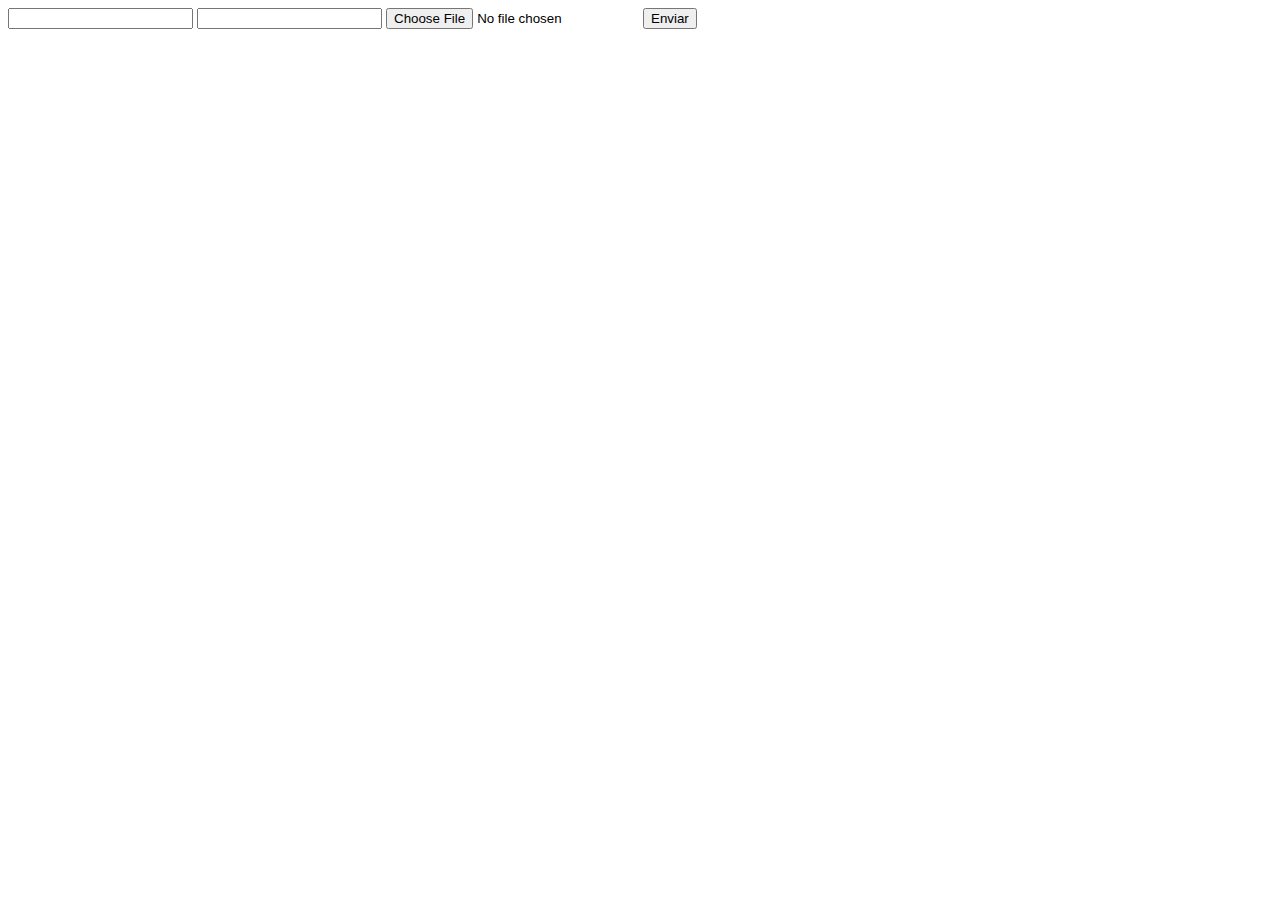
<file: SITE/API/DOCUMENTOS_DE_APOIO/exemplo_de_upload_de_arquivo/public/index.html>
<!DOCTYPE html>
<html lang="en">

<head>
  <meta charset="UTF-8">
  <meta http-equiv="X-UA-Compatible" content="IE=edge">
  <meta name="viewport" content="width=device-width, initial-scale=1.0">
  <title>Upload</title>
</head>

<body>

  <div>
    <input name="nome" id="nome" type="text" />
    <input name="email" id="email" type="url" />
    <input name="foto" id="foto" type="file" />
    <button onclick="enviar()">Enviar</button>
  </div>

  <div id="container"></div>
</body>

</html>

<script>
  function enviar() {
    const formData = new FormData();
    formData.append('foto', foto.files[0])
    formData.append('nome', nome.value)
    formData.append('email', email.value)

    fetch("/usuarios/cadastro", {
      method: "POST",
      body: formData
    })
      .then(res => {
        window.location = "./perfil.html"
      })
      .catch(err => {
        console.log(err);
      })
  }
</script>
</file>
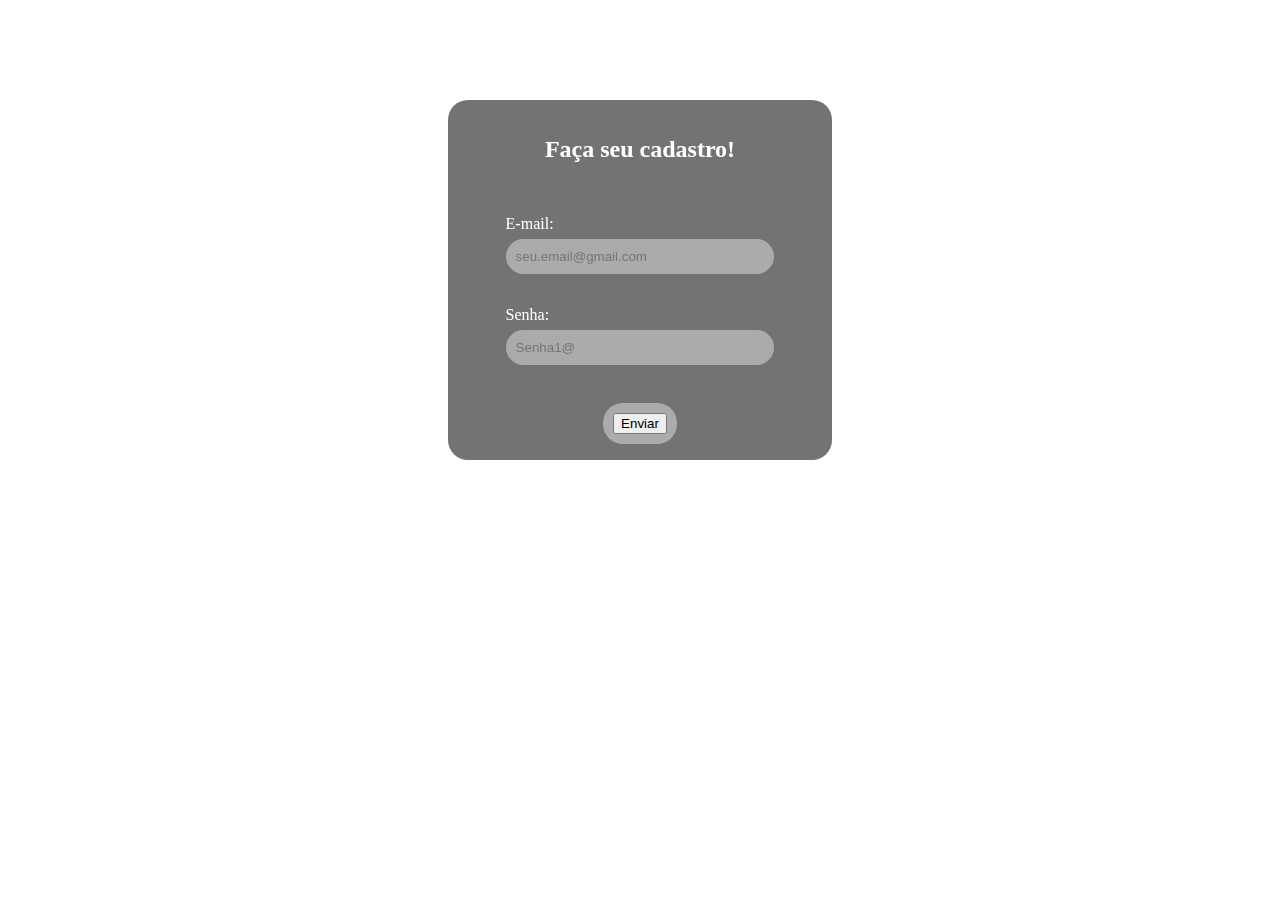
<file: SITE/SITE/cadastro.html>
<!DOCTYPE html>
<html lang="en">

<head>
    <meta charset="UTF-8">
    <meta name="viewport" content="width=device-width, initial-scale=1.0">
    <title>Document</title>
</head>

<body>
    <link rel="stylesheet" href="cadastro.css" />

    <div class="topo">
        <ul class="navbar">
            <li><a href="index.html">Inicio</a></li>
            <li><a href="login.html">Login</a></li>
        </ul>
    </div>

    <div class="videoFundo">
            <video autoplay loop muted>
                <source src="../IMAGENS/videoLoginCadastro.mp4" type="video/mp4">
            </video>
    </div>

    <div class="conteudo">
        <div class="cadastro">
            <h2>Faça seu cadastro!</h2>
            <div class="campoEmail">
                <span>E-mail:</span>
                <input id="input_Email" type="text" placeholder="seu.email@gmail.com">
            </div>

            <div class="campoSenha">
                <span>Senha:</span>
                <input id="input_Senha" type="text" placeholder="Senha1@">
            </div>

            <div class="botao">
                <button onclick="enviar()">Enviar</button>
            </div>
        </div>
    </div>






</body>

</html>
</file>
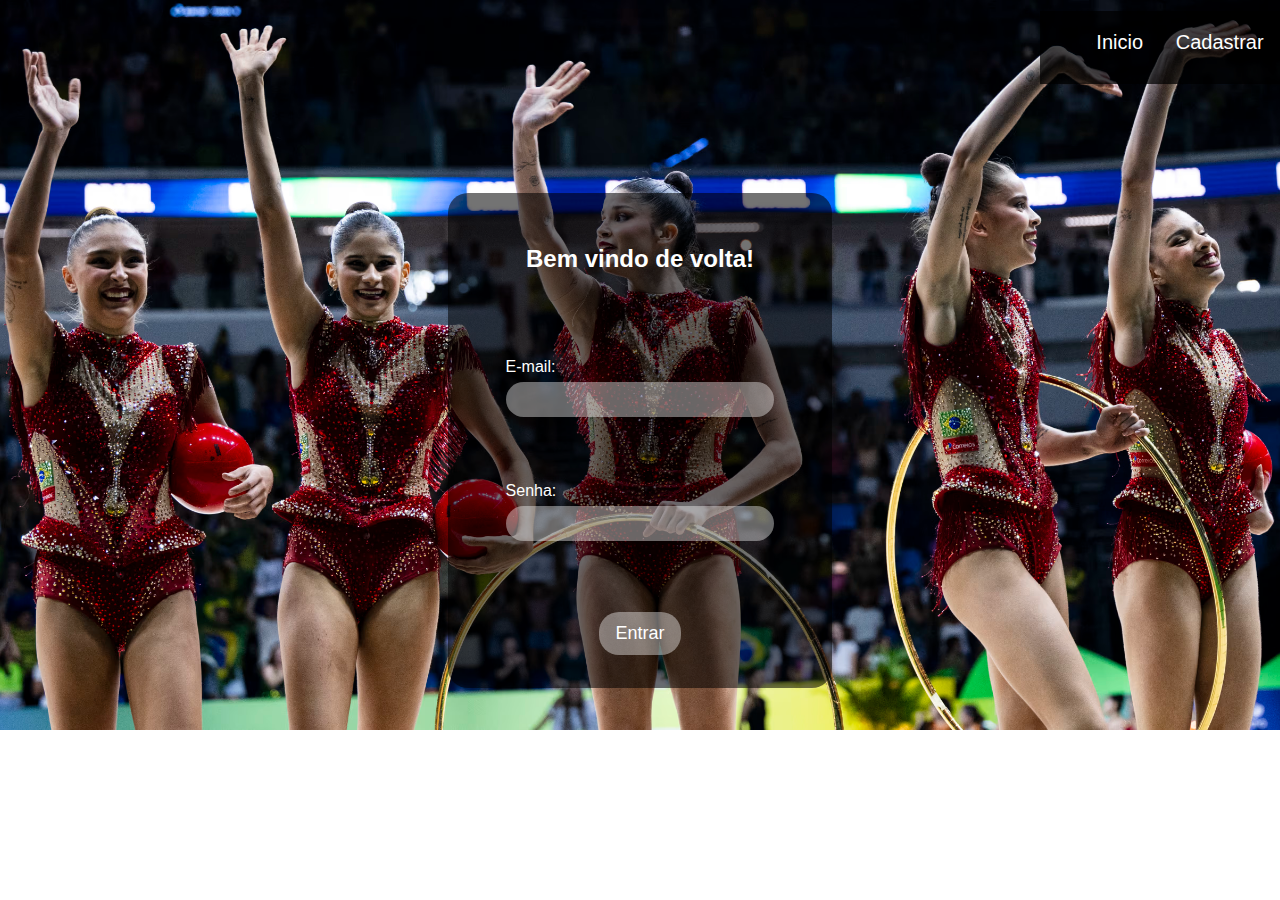
<file: SITE/SITE/login.html>
<!DOCTYPE html>
<html lang="en">

<head>
    <meta charset="UTF-8">
    <meta name="viewport" content="width=device-width, initial-scale=1.0">
    <link rel="stylesheet" href="login.css"/>
    <title>Document</title>
</head>

<body>
    <div class="topo">
        <ul class="navbar">
            <li><a href="index.html">Inicio</a></li>
            <li><a href="cadastro.html">Cadastrar</a></li>
        </ul>
    </div>

    <div class="conteudo">
        <div class="login">

            <h2>Bem vindo de volta!</h2>
            <div class="campoEmail">
                <span>E-mail:</span>
                <input id="input_Email" type="text">
            </div>

            <div class="campoSenha">
                <span>Senha:</span>
                <input id="input_Senha" type="text">
            </div>

            <div class="botao">
                <button onclick="autenticar()">Entrar</button>
            </div>
            
        </div>
    </div>
</body>

</html>
</file>
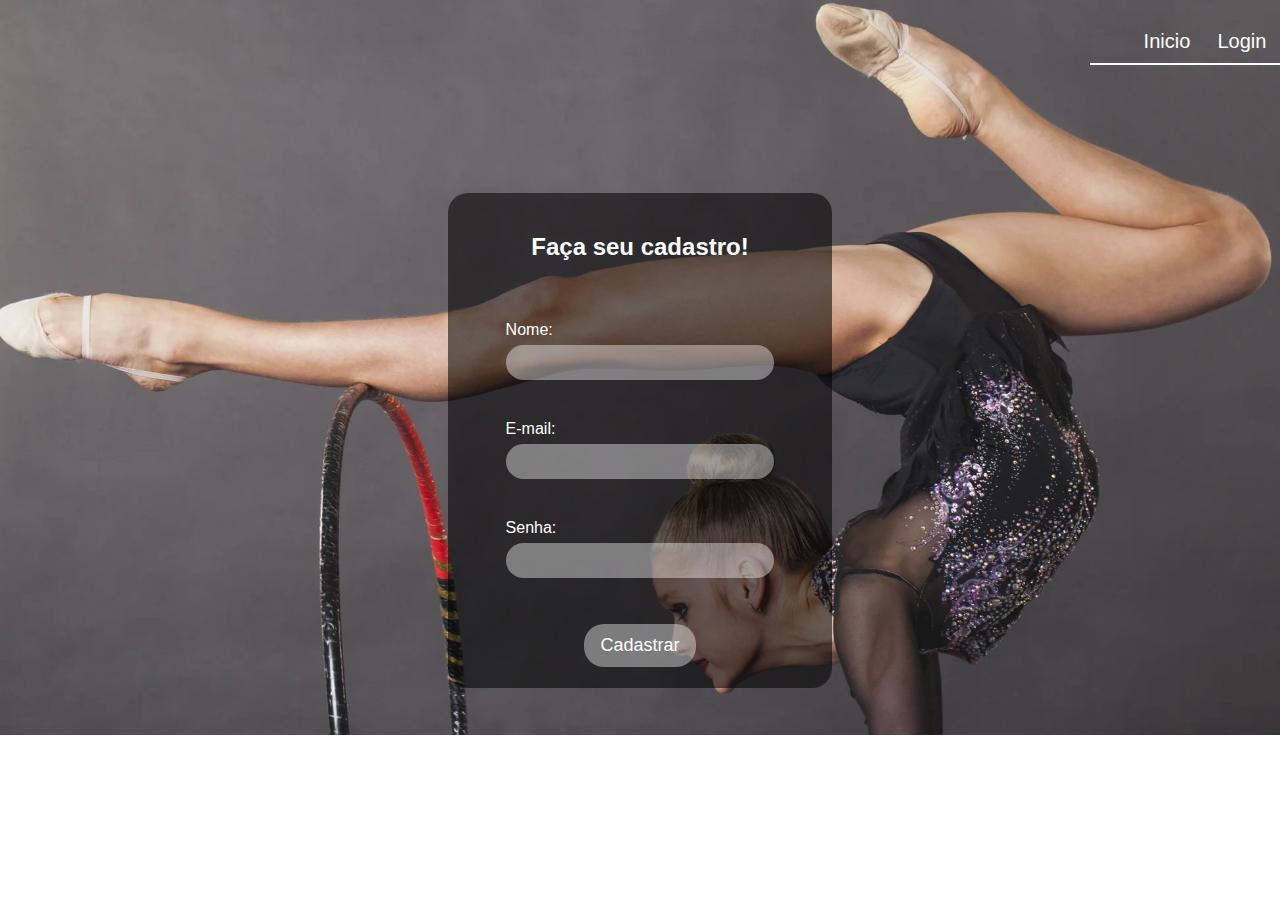
<file: SITE/API/public/cadastro.html>
<!DOCTYPE html>
<html lang="en">

<head>
    <meta charset="UTF-8">
    <meta name="viewport" content="width=device-width, initial-scale=1.0">
    <link rel="stylesheet" href="css/cadastro.css" />
    <title>Document</title>
</head>

<body>
    <div class="topo">
        <ul class="navbar">
            <li><a href="index.html">Inicio</a></li>
            <li><a href="login.html">Login</a></li>
        </ul>
    </div>

    <div class="conteudo">
        <div class="cadastro">

            <h2>Faça seu cadastro!</h2>

            <div class="campoNome">
                <span>Nome:</span>
                <input id="input_nome" type="text">
            </div>

            <div class="campoEmail">
                <span>E-mail:</span>
                <input id="input_email" type="text">
            </div>

            <div class="campoSenha">
                <span>Senha:</span>
                <input id="input_senha" type="text">
            </div>

            <div class="botao">
                <button onclick="cadastrar()">Cadastrar</button>
            </div>

        </div>
    </div>
</body>

</html>

<script>
    function cadastrar() {
        // aguardar();

        //Recupere o valor da nova input pelo nome do id
        // Agora vá para o método fetch logo abaixo
        var nome = input_nome.value;
        var email = input_email.value;
        var senha = input_senha.value;


        // Verificando se há algum campo em branco
        if (
            nome == "" ||
            email == "" ||
            senha == ""
        ) {
            alert('Preencha todos os campos.');
        } else {
            // Enviando o valor da nova input 
            fetch("/usuarios/cadastrar", { //rota
                method: "POST",
                headers: {
                    "Content-Type": "application/json",
                },
                body: JSON.stringify({
                    // crie um atributo que recebe o valor recuperado aqui
                    // Agora vá para o arquivo routes/usuario.js
                    nomeServer: nome,
                    emailServer: email,
                    senhaServer: senha
                }),
            })
                .then(function (resposta) { //devolve uma resposta
                    console.log("resposta: ", resposta);

                    if (resposta.ok) {
                        alert('Cadastro realizado com sucesso!');

                        setTimeout(() => {
                            window.location = "login.html";
                        }, "2000");
                    } else {
                        throw "Houve um erro ao tentar realizar o cadastro!";
                    }
                })
                .catch(function (resposta) {
                    console.log(`#ERRO: ${resposta}`);
                });
            return false;
        }
    }
</script>
</file>
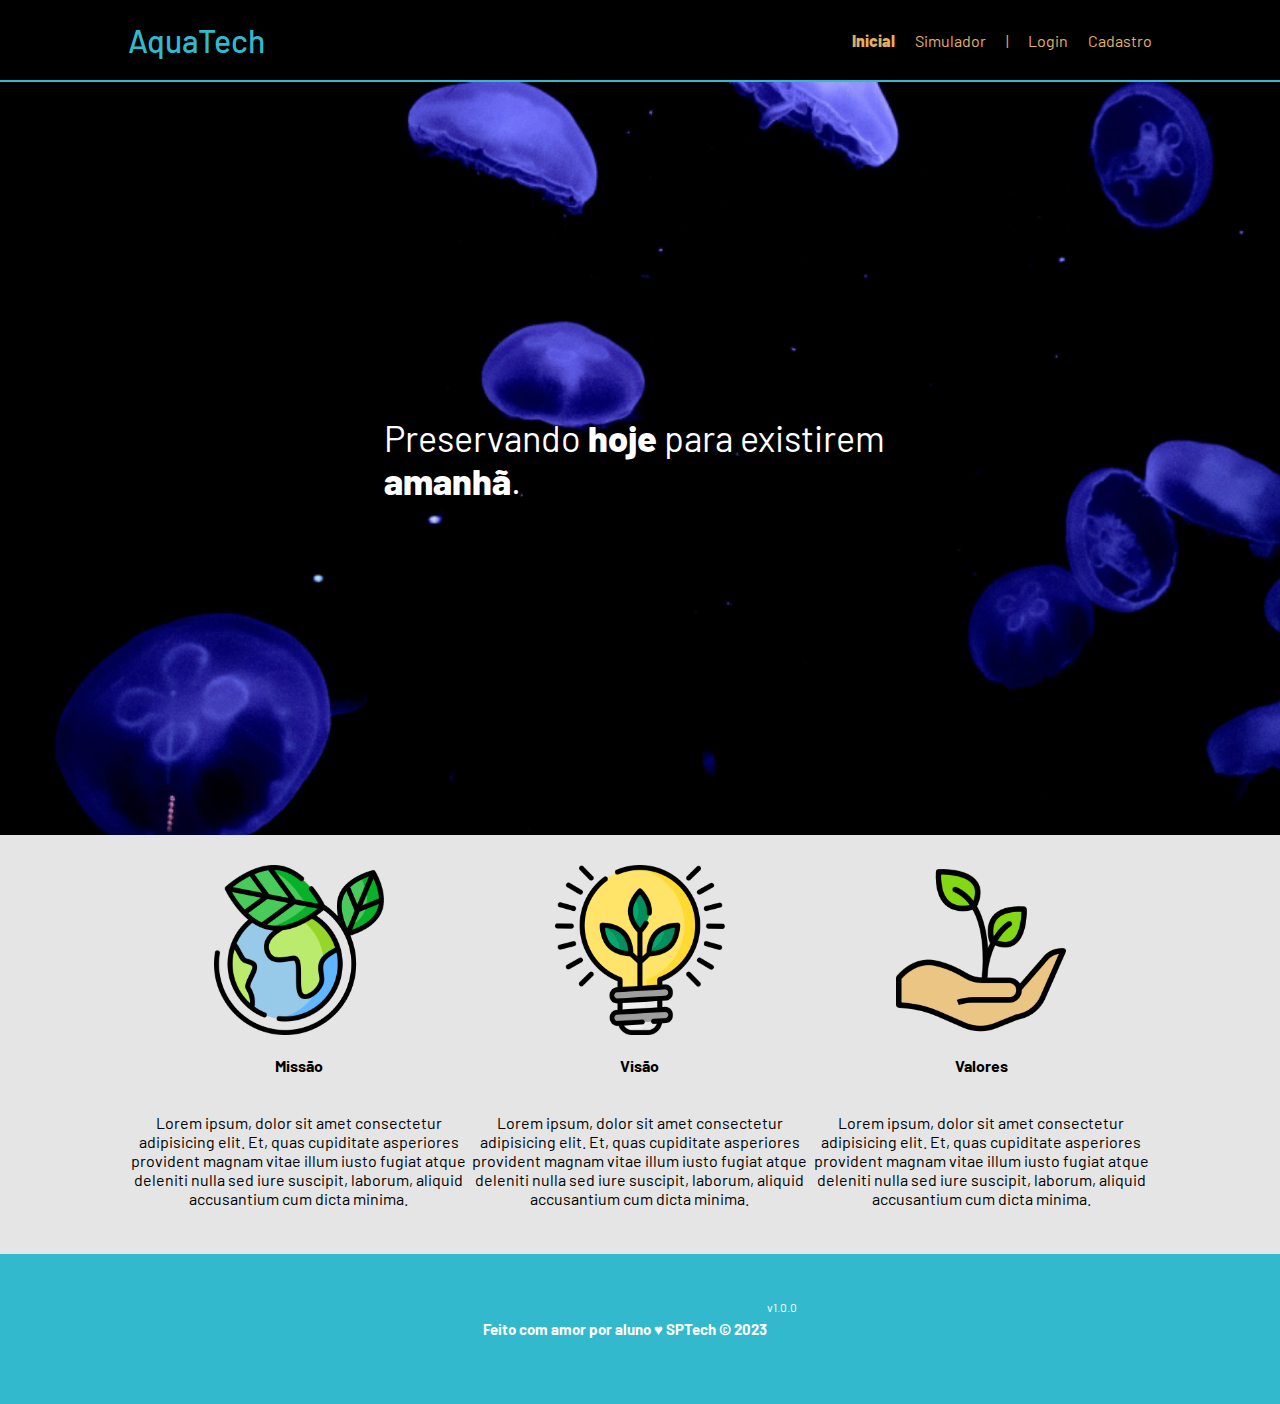
<file: SITE/API/public/indexAquaTech.html>
<!DOCTYPE html>
<html lang="en">

<head>
    <meta charset="UTF-8">
    <meta http-equiv="X-UA-Compatible" content="IE=edge">
    <meta name="viewport" content="width=device-width, initial-scale=1.0">

    <title>AquaTech | Página Inicial</title>

    <script src="./js/sessao.js"></script>

    <link rel="stylesheet" href="./css/estilo.css">
    <link rel="icon" href="./assets/icon/favicon2.ico">
    <link rel="preconnect" href="https://fonts.gstatic.com">
</head>

<body>
    <div class="header">
      <div class="container">
        <h1 class="titulo">AquaTech</h1>
        <ul class="navbar">
          <li class="agora">
            <a href="#">Inicial</a>
          </li>
          <li>
            <a href="simulador.html">Simulador</a>
          </li>
          <li>|</li>
          <li>
            <a href="login.html">Login</a>
          </li>
          <li>
            <a href="cadastro.html">Cadastro</a>
          </li>
        </ul>
      </div>
    </div>
  
    <div class="banner">
      <div class="container">
        <p>Preservando <span>hoje</span> para existirem <span>amanhã</span>.</p>
      </div>
    </div>
  
    <div class="social">
      <div class="container">
        <div class="boxes">
          <div class="box">
            <img src="assets/imgs/planet-earth_color.png">
            <h4>Missão</h4>
            <p>Lorem ipsum, dolor sit amet consectetur adipisicing elit. Et, quas cupiditate asperiores provident magnam
              vitae illum iusto fugiat atque deleniti nulla sed iure suscipit, laborum, aliquid accusantium cum dicta
              minima.</p>
          </div>
          <div class="box">
            <img src="assets/imgs/lightbulb_color.png">
            <h4>Visão</h4>
            <p>Lorem ipsum, dolor sit amet consectetur adipisicing elit. Et, quas cupiditate asperiores provident magnam
              vitae illum iusto fugiat atque deleniti nulla sed iure suscipit, laborum, aliquid accusantium cum dicta
              minima.</p>
          </div>
          <div class="box">
            <img src="assets/imgs/growth_color.png">
            <h4>Valores</h4>
            <p>Lorem ipsum, dolor sit amet consectetur adipisicing elit. Et, quas cupiditate asperiores provident magnam
              vitae illum iusto fugiat atque deleniti nulla sed iure suscipit, laborum, aliquid accusantium cum dicta
              minima.</p>
          </div>
        </div>
      </div>
    </div>
  
    <div class="footer">
      <div class="container">
        <h4>Feito com amor por aluno &hearts; SPTech &copy; 2023</h4>
        <span class="version">v1.0.0</span>
      </div>
    </div>
  </body>

</html>
</file>
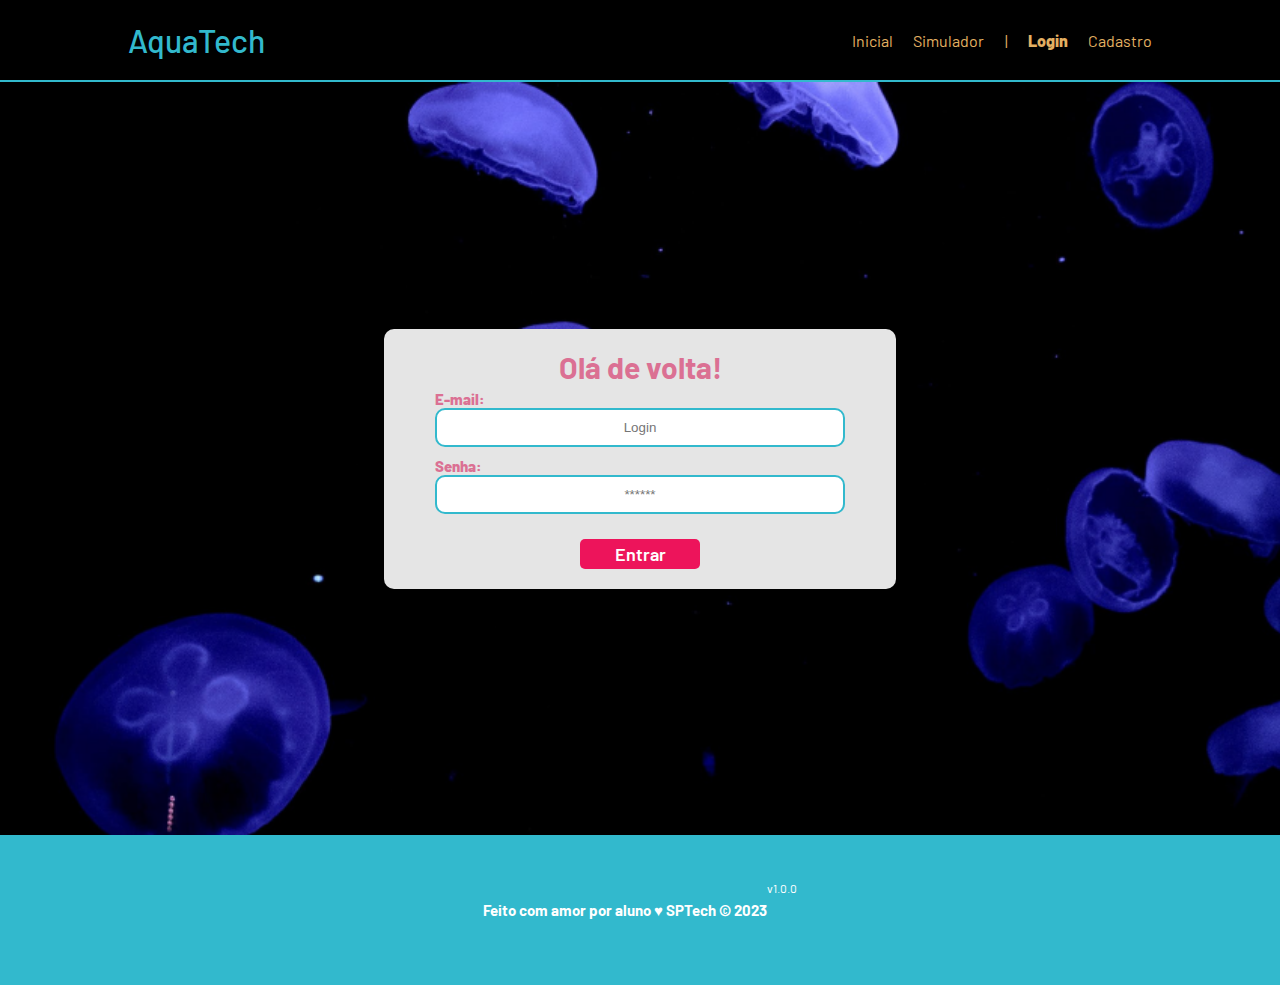
<file: SITE/API/public/login.html>
<!DOCTYPE html>
<html lang="pt-br">

<head>
    <meta charset="UTF-8">
    <meta http-equiv="X-UA-Compatible" content="IE=edge">
    <meta name="viewport" content="width=device-width, initial-scale=1.0">

    <title>AquaTech | Login</title>

    <script src="./js/sessao.js"></script>

    <link rel="stylesheet" href="./css/estilo.css">
    <link rel="icon" href="./assets/icon/favicon2.ico">
    <link rel="preconnect" href="https://fonts.gstatic.com">
</head>

<body>

    <!--Header-->

    <div class="header">
        <div class="container">
            <h1 class="titulo">AquaTech</h1>
            <ul class="navbar">
                <li>
                    <a href="index.html">Inicial</a>
                </li>
                <li>
                    <a href="simulador.html">Simulador</a>
                </li>
                <li>|</li>
                <li class="agora">
                    <a href="#">Login</a>
                </li>
                <li>
                    <a href="cadastro.html">Cadastro</a>
                </li>
            </ul>
        </div>
    </div>


    <div class="login">
        <div class="alerta_erro">
            <div class="card_erro" id="cardErro">
                <span id="mensagem_erro"></span>
            </div>
        </div>
        <div class="container">
            <div class="card card-login">
                <h2>Olá de volta!</h2>
                <div class="formulario">
                    <div class="campo">
                        <span>E-mail:</span>
                        <input id="email_input" type="text" placeholder="Login">
                    </div>
                    <div class="campo">
                        <span>Senha:</span>
                        <input id="senha_input" type="password" placeholder="******">
                    </div>
                    <button class="botao" onclick="entrar()">Entrar</button>
                </div>

                <div id="div_aguardar" class="loading-div">
                    <img src="./assets/circle-loading.gif" id="loading-gif">
                </div>

                <div id="div_erros_login"></div>
            </div>
        </div>
    </div>

    <!--footer inicio-->
    <div class="footer">
        <div class="container">
            <h4>Feito com amor por aluno &hearts; SPTech &copy; 2023</h4>
            <span class="version">v1.0.0</span>
        </div>
    </div>
    <!--footer fim-->

</body>

</html>

<script>


    function entrar() {
        aguardar();

        var emailVar = email_input.value;
        var senhaVar = senha_input.value;

        if (emailVar == "" || senhaVar == "") {
            cardErro.style.display = "block"
            mensagem_erro.innerHTML = "(Mensagem de erro para todos os campos em branco)";
            finalizarAguardar();
            return false;
        }
        else {
            setInterval(sumirMensagem, 5000)
        }

        console.log("FORM LOGIN: ", emailVar);
        console.log("FORM SENHA: ", senhaVar);

        fetch("/usuarios/autenticar", {
            method: "POST",
            headers: {
                "Content-Type": "application/json"
            },
            body: JSON.stringify({
                emailServer: emailVar,
                senhaServer: senhaVar
            })
        }).then(function (resposta) {
            console.log("ESTOU NO THEN DO entrar()!")

            if (resposta.ok) {
                console.log(resposta);

                resposta.json().then(json => {
                    console.log(json);
                    console.log(JSON.stringify(json));
                    sessionStorage.EMAIL_USUARIO = json.email;
                    sessionStorage.NOME_USUARIO = json.nome;
                    sessionStorage.ID_USUARIO = json.id;
                    sessionStorage.AQUARIOS = JSON.stringify(json.aquarios)

                    setTimeout(function () {
                        window.location = "./dashboard/cards.html";
                    }, 1000); // apenas para exibir o loading

                });

            } else {

                console.log("Houve um erro ao tentar realizar o login!");

                resposta.text().then(texto => {
                    console.error(texto);
                    finalizarAguardar(texto);
                });
            }

        }).catch(function (erro) {
            console.log(erro);
        })

        return false;
    }

    function sumirMensagem() {
        cardErro.style.display = "none"
    }

</script>
</file>
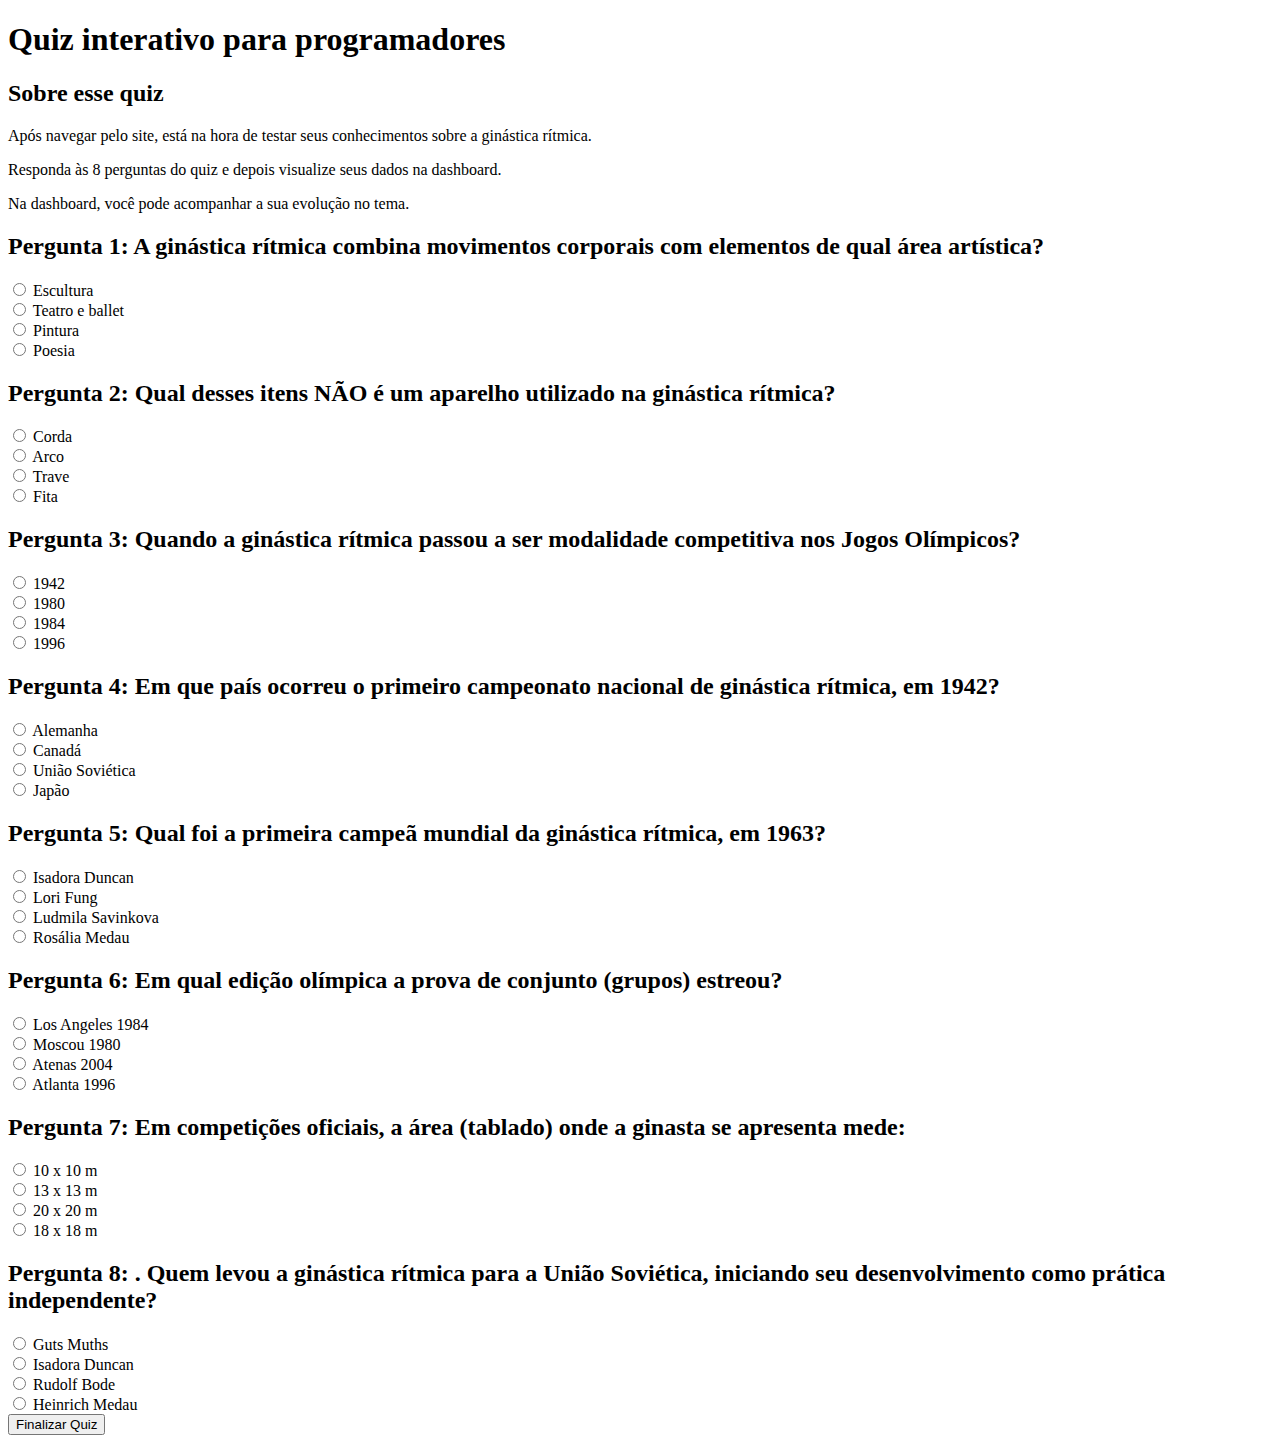
<file: SITE/API/public/quiz.html>
<!DOCTYPE html>
<html lang="en">

<head>
    <meta charset="UTF-8">
    <meta name="viewport" content="width=device-width, initial-scale=1.0">
    <title>Quiz</title>
</head>

<body>
    <header>
        <h1>Quiz interativo para programadores</h1>
    </header>
    <main>
        <section>
            <h2>Sobre esse quiz</h2>
            <p>Após navegar pelo site, está na hora de testar seus conhecimentos sobre a ginástica rítmica.</p>
            <p>Responda às 8 perguntas do quiz e depois visualize seus dados na dashboard.</p>
            <p>Na dashboard, você pode acompanhar a sua evolução no tema.</p>
        </section>

        <section>
            <h2>Pergunta 1: A ginástica rítmica combina movimentos corporais com elementos de qual área artística?</h2>
            <form> <!--formulario, -->
                <input type="radio" value="1" id="p1a" name="pergunta1">
                <label for="p1a">Escultura</label> <br>

                <input type="radio" value="2" id="p1b" name="pergunta1">
                <label for="p1b">Teatro e ballet</label> <br>

                <input type="radio" value="3" id="p1c" name="pergunta1">
                <label for="p1c">Pintura</label> <br>

                <input type="radio" value="4" id="p1d" name="pergunta1">
                <label for="p1d">Poesia</label> <br>
            </form>
        </section>

        <section>
            <h2>Pergunta 2: Qual desses itens NÃO é um aparelho utilizado na ginástica rítmica?</h2>
            <form>
                <input type="radio" value="5" id="p2a" name="pergunta2">
                <label for="p2a">Corda</label> <br>

                <input type="radio" value="6" id="p2b" name="pergunta2">
                <label for="p2b">Arco</label> <br>

                <input type="radio" value="7" id="p2c" name="pergunta2">
                <label for="p2c">Trave</label> <br>

                <input type="radio" value="8" id="p2d" name="pergunta2">
                <label for="p2d">Fita</label> <br>
            </form>
        </section>

        <section>
            <h2>Pergunta 3: Quando a ginástica rítmica passou a ser modalidade competitiva nos Jogos Olímpicos?</h2>
            <form>
                <input type="radio" value="9" id="p3a" name="pergunta3">
                <label for="p3a">1942</label> <br>

                <input type="radio" value="10" id="p3b" name="pergunta3">
                <label for="p3b">1980</label> <br>

                <input type="radio" value="11" id="p3c" name="pergunta3">
                <label for="p3c">1984</label> <br>

                <input type="radio" value="12" id="p3d" name="pergunta3">
                <label for="p3d">1996</label> <br>
            </form>
        </section>

        <section>
            <h2>Pergunta 4: Em que país ocorreu o primeiro campeonato nacional de ginástica rítmica, em 1942?</h2>
            <form>
                <input type="radio" value="13" id="p4a" name="pergunta4">
                <label for="p4a">Alemanha</label> <br>

                <input type="radio" value="14" id="p4b" name="pergunta4">
                <label for="p4b">Canadá</label> <br>

                <input type="radio" value="15" id="p4c" name="pergunta4">
                <label for="p4c">União Soviética</label> <br>

                <input type="radio" value="16" id="p4d" name="pergunta4">
                <label for="p4d">Japão</label> <br>
            </form>
        </section>

        <section>
            <h2>Pergunta 5: Qual foi a primeira campeã mundial da ginástica rítmica, em 1963?</h2>
            <form>
                <input type="radio" value="17" id="p5a" name="pergunta5">
                <label for="p5a">Isadora Duncan</label> <br>

                <input type="radio" value="18" id="p5b" name="pergunta5">
                <label for="p5b">Lori Fung</label> <br>

                <input type="radio" value="19" id="p5c" name="pergunta5">
                <label for="p5c">Ludmila Savinkova</label> <br>

                <input type="radio" value="20" id="p5d" name="pergunta5">
                <label for="p5d">Rosália Medau</label> <br>
            </form>
        </section>

        <section>
            <h2>Pergunta 6: Em qual edição olímpica a prova de conjunto (grupos) estreou?</h2>
            <form>
                <input type="radio" value="21" id="p6a" name="pergunta6">
                <label for="p6a">Los Angeles 1984</label> <br>

                <input type="radio" value="22" id="p6b" name="pergunta6">
                <label for="p6b">Moscou 1980</label> <br>

                <input type="radio" value="23" id="p6c" name="pergunta6">
                <label for="p6c">Atenas 2004</label> <br>

                <input type="radio" value="24" id="p6d" name="pergunta6">
                <label for="p6d">Atlanta 1996</label> <br>
            </form>
        </section>

        <section>
            <h2>Pergunta 7: Em competições oficiais, a área (tablado) onde a ginasta se apresenta mede:</h2>
            <form>
                <input type="radio" value="25" id="p7a" name="pergunta7">
                <label for="p7a">10 x 10 m</label> <br>

                <input type="radio" value="26" id="p7b" name="pergunta7">
                <label for="p7b">13 x 13 m</label> <br>

                <input type="radio" value="27" id="p7c" name="pergunta7">
                <label for="p7c">20 x 20 m</label> <br>

                <input type="radio" value="28" id="p7d" name="pergunta7">
                <label for="p7d">18 x 18 m</label> <br>
            </form>
        </section>

        <section>
            <h2>Pergunta 8: . Quem levou a ginástica rítmica para a União Soviética, iniciando seu desenvolvimento como
                prática independente?</h2>
            <form>
                <input type="radio" value="29" id="p8a" name="pergunta8">
                <label for="p8a">Guts Muths</label> <br>

                <input type="radio" value="30" id="p8b" name="pergunta8">
                <label for="p8b">Isadora Duncan</label> <br>

                <input type="radio" value="31" id="p8c" name="pergunta8">
                <label for="p8c">Rudolf Bode</label> <br>

                <input type="radio" value="32" id="p8d" name="pergunta8">
                <label for="p8d">Heinrich Medau</label> <br>
            </form>
            <button onclick="registrarTentativa()">Finalizar Quiz</button>
        </section>

        <!--Botão de enviar-->
    </main>
    <footer></footer>
</body>

</html>

<Script>
    var teste = p1a.value;
        console.log(teste)
    function registrarTentativa() {
       // var respotas1 = input_p1a.value;
        var contAcerto = 0;
        var fkUsuario = 1;  

        
        //validar as respostas corretas

        for (var i = 1; i <= 8; i++) {
        var nome = name + i;
        const selecionada = document.querySelector(`input[name="${nome}"]:checked`);
        
        if (selecionada) {
            if (selecionada.value === gabarito[nome]) {
                pontuacao++;
            }
        }
    }

    alert("Você acertou " + pontuacao + " de 8 perguntas!");
}


        

        fetch("/tentativa/registrarTentativa", {
            method: "POST",
            headers: {
                "Content-Type": "application/json",
            },
            body: JSON.stringify({
                // crie um atributo que recebe o valor recuperado aqui
                // Agora vá para o arquivo routes/usuario.js
                contAcertoServer: contAcerto,
                fkUsuarioServer: fkUsuario,
            }),
        })
            .then(function (resposta) {
                console.log("resposta: ", resposta);

                if (resposta.ok) {
                    console.log('Tentativa efetuada com sucesso!')

                } else {
                    throw "Houve um erro ao tentar realizar a tentativa!";
                }
            })
            .catch(function (resposta) {
                console.log(`#ERRO: ${resposta}`);
                return false;
            });
        
    
</Script>
</file>
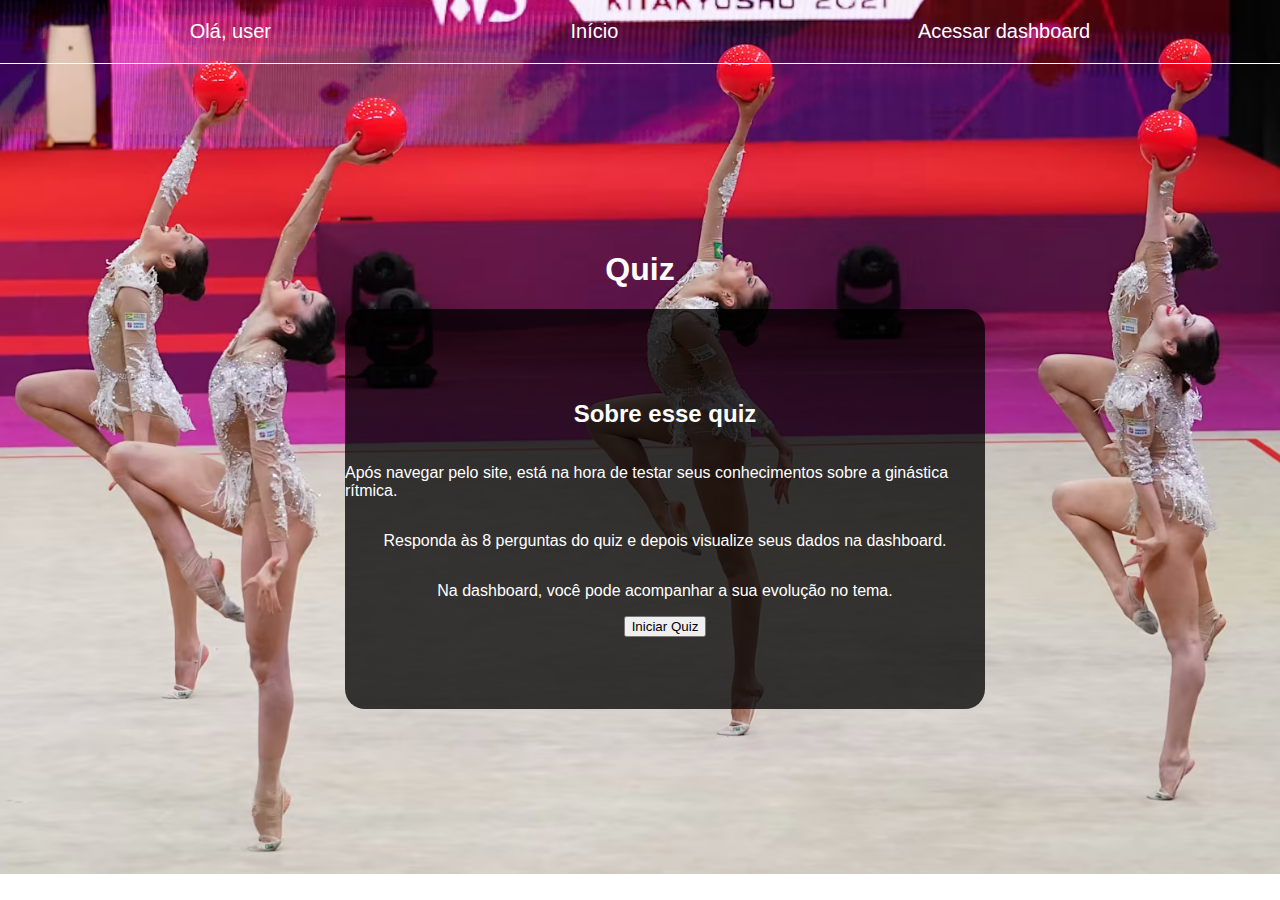
<file: SITE/API/public/quiz2.html>
<!DOCTYPE html>
<html lang="en">

<head>
    <meta charset="UTF-8">
    <meta name="viewport" content="width=device-width, initial-scale=1.0">
    <title>Quiz</title>
    <link rel="stylesheet" href="css/quiz2.css" />
</head>

<body>

    <header>
        <div class="navegacao">
            <ul class="navbar">
                <span id="mensagemUsuario">Olá, user</span>
                <li><a href="index.html">Início</a></li>
                <li><a href="dashboard.html">Acessar dashboard</a></li>
            </ul>
        </div>
    </header>

    <div class="principal">

        <div class=titulo>

            <h1>Quiz</h1>

        </div>

        <div class="areaQuiz" id="areaQuiz">

            <h2>Sobre esse quiz</h2>
            <p>Após navegar pelo site, está na hora de testar seus conhecimentos sobre a ginástica rítmica.</p>
            <p>Responda às 8 perguntas do quiz e depois visualize seus dados na dashboard.</p>
            <p>Na dashboard, você pode acompanhar a sua evolução no tema.</p>
            <button onclick="IniciarQuiz()">Iniciar Quiz</button>

        </div>
    </div>

</body>

</html>
<script>


    var contAcerto = 0;
    var indiceAtual = 0; // percorrer minha variavel perguntas
    var erro = 0;

    var fkUsuario = sessionStorage.ID_USUARIO; //pegando o id do usuário ao fazer o login
    var nomeUsuario = sessionStorage.NOME_USUARIO; //pegando o nomme do usuário ao fazer o login

    // após pegar os id, será possivel colocar novos valores dentro desssas divs 
    var pergunta = document.getElementById("h2_pergunta"); // pegando o id da div que vai a pergunta
    var alternativa = document.getElementById("id_div_alternativas"); // pegadno o id da div que vai as alternativas

    var telaInicial = `
    <h2>Sobre esse quiz</h2>
    <p>Após navegar pelo site, está na hora de testar seus conhecimentos sobre a ginástica rítmica.</p>
    <p>Responda às 8 perguntas do quiz e depois visualize seus dados na dashboard.</p>
    <p>Na dashboard, você pode acompanhar a sua evolução no tema.</p>
    <button onclick="IniciarQuiz()">Iniciar Quiz</button>
`;

    var perguntas = [
        {
            pergunta: "A ginástica rítmica combina movimentos corporais com elementos de qual área artística?",
            certa: "Teatro e ballet",
            alternativas: [
                "Escultura",
                "Teatro e ballet",
                "Pintura",
                "Poesia",
            ],
        },
        {
            pergunta: "Qual desses itens NÃO é um aparelho utilizado na ginástica rítmica?",
            certa: "Trave",
            alternativas: [
                "Corda",
                "Arco",
                "Trave",
                "Fita",
            ],
        },
        {
            pergunta: "Quando a ginástica rítmica passou a ser modalidade competitiva nos Jogos Olímpicos?",
            certa: "1984",
            alternativas: [
                "1942",
                "1980",
                "1984",
                "1996",
            ],
        },
        {
            pergunta: "Em que país ocorreu o primeiro campeonato nacional de ginástica rítmica, em 1942?",
            certa: "União Soviética",
            alternativas: [
                "União Soviética",
                "Canadá",
                "Alemanha",
                "Japão",
            ],
        },
        {
            pergunta: "Qual foi a primeira campeã mundial da ginástica rítmica, em 1963?",
            certa: "Ludmila Savinkova",
            alternativas: [
                "Isadora Duncan",
                "Lori Fung",
                "Rosália Medau",
                "Ludmila Savinkova",
            ],
        },
        {
            pergunta: "Em qual edição olímpica a prova de conjunto (grupos) estreou?",
            certa: "Atlanta 1996",
            alternativas: [
                "Los Angeles 1984",
                "Atlanta 1996",
                "Atenas 2004",
                "Moscou 1980",
            ],
        },
        {
            pergunta: "Em competições oficiais, a área (tablado) onde a ginasta se apresenta mede:",
            certa: "13 x 13 m",
            alternativas: [
                "13 x 13 m",
                "10 x 10 m",
                "20 x 20 m",
                "18 x 18 m",
            ],
        },
        {
            pergunta: "Quem levou a ginástica rítmica para a União Soviética, iniciando seu desenvolvimento como prática independente?",
            certa: "Isadora Duncan",
            alternativas: [
                "Guts Muths",
                "Rudolf Bode",
                "Isadora Duncan",
                "Heinrich Medau",
            ],
        },
    ];

    function IniciarQuiz() {
        var area = document.getElementById("areaQuiz");

        area.innerHTML = `
        <div class="quiz">
            <h2 id="h2_pergunta"></h2>
            <div class="div_alternativas" id="id_div_alternativas"></div>
        </div>
        <button id="proxima" onclick="proxima()">Próxima pergunta</button>
    `;

        pergunta = document.getElementById("h2_pergunta");
        alternativa = document.getElementById("id_div_alternativas");

        carregarPergunta();
    }

    function carregarPergunta() {
        // na minha lista de perguntas, o indice atual esta em zero, pegando meu primeiro objeto de pergunta:
        var perguntaAtual = perguntas[indiceAtual];

        // utilizando a perguntaAtual, que está em 0, para acessar a propriedade de pergunta do meu json
        // e colocar dentro do h2 
        h2_pergunta.innerHTML = perguntaAtual.pergunta;

        // div que vai as alternativas da pergunta
        alternativa.innerHTML = "";


        // para cada loop, a div_alternativas vai receber as alternativas do meu json
        // perguntaAtual é a pergunta que eu estou,
        // alternativas.length é a quantidade de alternativas na propriedade alternativas do meu json
        for (var i = 0; i < perguntaAtual.alternativas.length; i++) {
            alternativa.innerHTML += `<label><input type="radio" name="pergunta">${perguntaAtual.alternativas[i]}</label>`
        }
    }

    // o botao para pular para a próxima pergunta
    function proxima() {

        //essa varialvel tem a funcao de através de uma consulta de seleção,
        // verificar se a input está selecionada, utilizando como identificação
        // o parâmetro de "name", ou seja, procurando qualquer input que faça parte
        // desse grupo/name, que esteja selecionada.
        var selecionada = document.querySelector("input[name='pergunta']:checked");


        //se a variavel selecionada não achar nenhum elemento selecionado
        //return utilizado para não executar mais código se selecionada estiver nulo
        if (selecionada == null) {
            alert("Selecione uma alternativa!");
            return;
        } else {

            // essa variavel vai utilizar a minha variavel selecionada
            // utiliza o nextSibling para "caminhar" para o lado da input,
            // acessando o texto da label e lendo esse texto com nodeValue.
            var textoSelecionado = selecionada.nextSibling.nodeValue;

            // puxa o valor da variavel global que está em zero.
            var perguntaAtual = perguntas[indiceAtual];

            // verifica se o valor da input selecionada é igual a minha 
            // propriedade da minha primeira pergunta. Se estiver correta,
            // a variavel global contAcerto vai receber mais 1.
            if (textoSelecionado == perguntaAtual.certa) {
                contAcerto++;
                console.log(textoSelecionado);
            }
            console.log(contAcerto);

            // depois de validar a pergunta 1, vamos para a proxima,
            // utilizando o indiceAtual, que continuara percorrendo a minha lista.
            indiceAtual++;
            if (indiceAtual >= perguntas.length) {

                document.getElementById("proxima").innerHTML = "Finalizar"
                document.getElementById("proxima").setAttribute("onclick", "finalizarQuiz()");

            } else {
                carregarPergunta();
            }
        }
    }

    // essa funcao vai finalizar o quiz. Pega a contAcerto e cria a variavel erros,
    // na dashboard, nas kpis vou mostrar os acertos e erros na ultima tentativa?
    function finalizarQuiz() {
        alert('Quiz finalizado');
        document.getElementById("areaQuiz").innerHTML = telaInicial;

        erros = perguntas.length - contAcerto;

        fetch("/tentativa/registrarTentativa", {
            method: "POST",
            headers: {
                "Content-Type": "application/json",
            },
            body: JSON.stringify({
                contAcertoServer: contAcerto,
                fkUsuarioServer: fkUsuario,
                erroServer: erros,
            }),
        })
            .then(function (resposta) {
                console.log("resposta: ", resposta);

                if (resposta.ok) {
                    console.log('Tentativa registrada!')

                } else {
                    throw "Erro ao registrar tentativa!";
                }
            })
            .catch(function (resposta) {
                console.log(`#ERRO: ${resposta}`);
                return false;
            });

        indiceAtual = 0;
        contAcerto = 0;
        erro = 0;
        //document.getElementById("areaQuiz").innerHTML = telaInicial;

    }

</script>
</file>
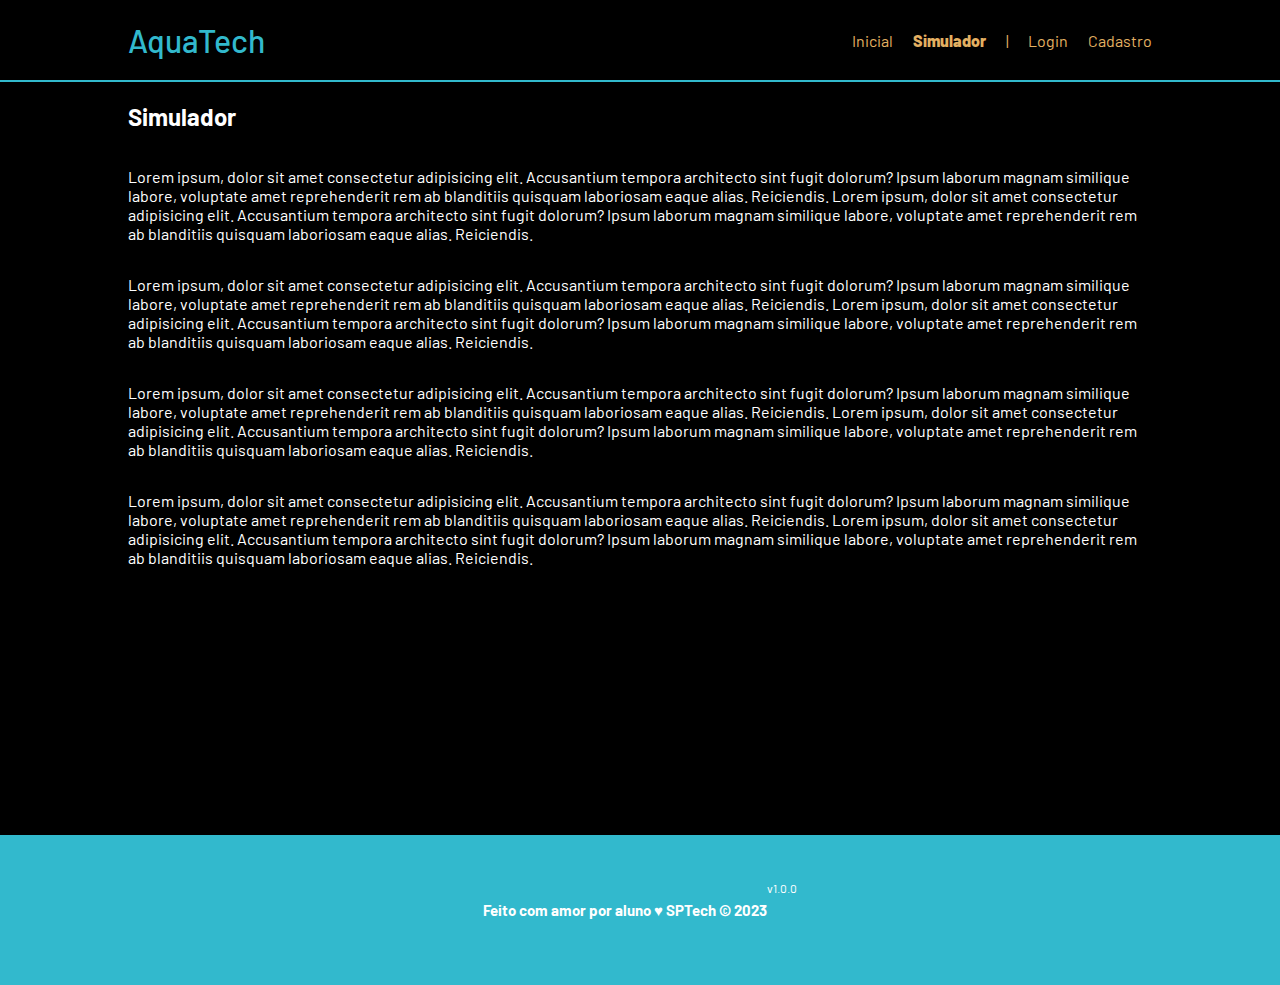
<file: SITE/API/public/simulador.html>
<!DOCTYPE html>
<html lang="pt-br">

<head>
    <meta charset="UTF-8">
    <meta http-equiv="X-UA-Compatible" content="IE=edge">
    <meta name="viewport" content="width=device-width, initial-scale=1.0">

    <title>AquaTech | Simulador</title>

    <script src="./js/sessao.js"></script>

    <link rel="stylesheet" href="./css/estilo.css">
    <link rel="icon" href="./assets/icon/favicon2.ico">
    <link rel="preconnect" href="https://fonts.gstatic.com">
</head>

<body>

    <!--header inicio-->
    <div class="header">
        <div class="container">
            <h1 class="titulo">AquaTech</h1>
            <ul class="navbar">
                <li>
                    <a href="./index.html">Inicial</a>
                </li>
                <li class="agora">Simulador</li>
                <li>|</li>
                <li>
                    <a href="./login.html">Login</a>
                </li>
                <li>
                    <a href="./login.html">Cadastro</a>
                </li>
            </ul>
        </div>
    </div>


    <!-- simulador inicio -->
    <div class="simulador">
        <div class="container">
            <h2>Simulador</h2>
            <p>Lorem ipsum, dolor sit amet consectetur adipisicing elit. Accusantium tempora architecto sint fugit
                dolorum? Ipsum laborum magnam similique labore, voluptate amet reprehenderit rem ab blanditiis quisquam
                laboriosam eaque alias. Reiciendis. Lorem ipsum, dolor sit amet consectetur adipisicing elit.
                Accusantium tempora architecto sint fugit dolorum? Ipsum laborum magnam similique labore, voluptate amet
                reprehenderit rem ab blanditiis quisquam laboriosam eaque alias. Reiciendis.</p>
            <p>Lorem ipsum, dolor sit amet consectetur adipisicing elit. Accusantium tempora architecto sint fugit
                dolorum? Ipsum laborum magnam similique labore, voluptate amet reprehenderit rem ab blanditiis quisquam
                laboriosam eaque alias. Reiciendis. Lorem ipsum, dolor sit amet consectetur adipisicing elit.
                Accusantium tempora architecto sint fugit dolorum? Ipsum laborum magnam similique labore, voluptate amet
                reprehenderit rem ab blanditiis quisquam laboriosam eaque alias. Reiciendis.</p>
            <p>Lorem ipsum, dolor sit amet consectetur adipisicing elit. Accusantium tempora architecto sint fugit
                dolorum? Ipsum laborum magnam similique labore, voluptate amet reprehenderit rem ab blanditiis quisquam
                laboriosam eaque alias. Reiciendis. Lorem ipsum, dolor sit amet consectetur adipisicing elit.
                Accusantium tempora architecto sint fugit dolorum? Ipsum laborum magnam similique labore, voluptate amet
                reprehenderit rem ab blanditiis quisquam laboriosam eaque alias. Reiciendis.</p>
            <p>Lorem ipsum, dolor sit amet consectetur adipisicing elit. Accusantium tempora architecto sint fugit
                dolorum? Ipsum laborum magnam similique labore, voluptate amet reprehenderit rem ab blanditiis quisquam
                laboriosam eaque alias. Reiciendis. Lorem ipsum, dolor sit amet consectetur adipisicing elit.
                Accusantium tempora architecto sint fugit dolorum? Ipsum laborum magnam similique labore, voluptate amet
                reprehenderit rem ab blanditiis quisquam laboriosam eaque alias. Reiciendis.</p>

        </div>
    </div>
    <!-- simulador fim -->

    <!--footer inicio-->
    <div class="footer">
        <div class="container">
            <h4>Feito com amor por aluno &hearts; SPTech &copy; 2023</h4>
            <span class="version">v1.0.0</span>
        </div>
    </div>
    <!--footer fim-->


</body>

</html>
</file>
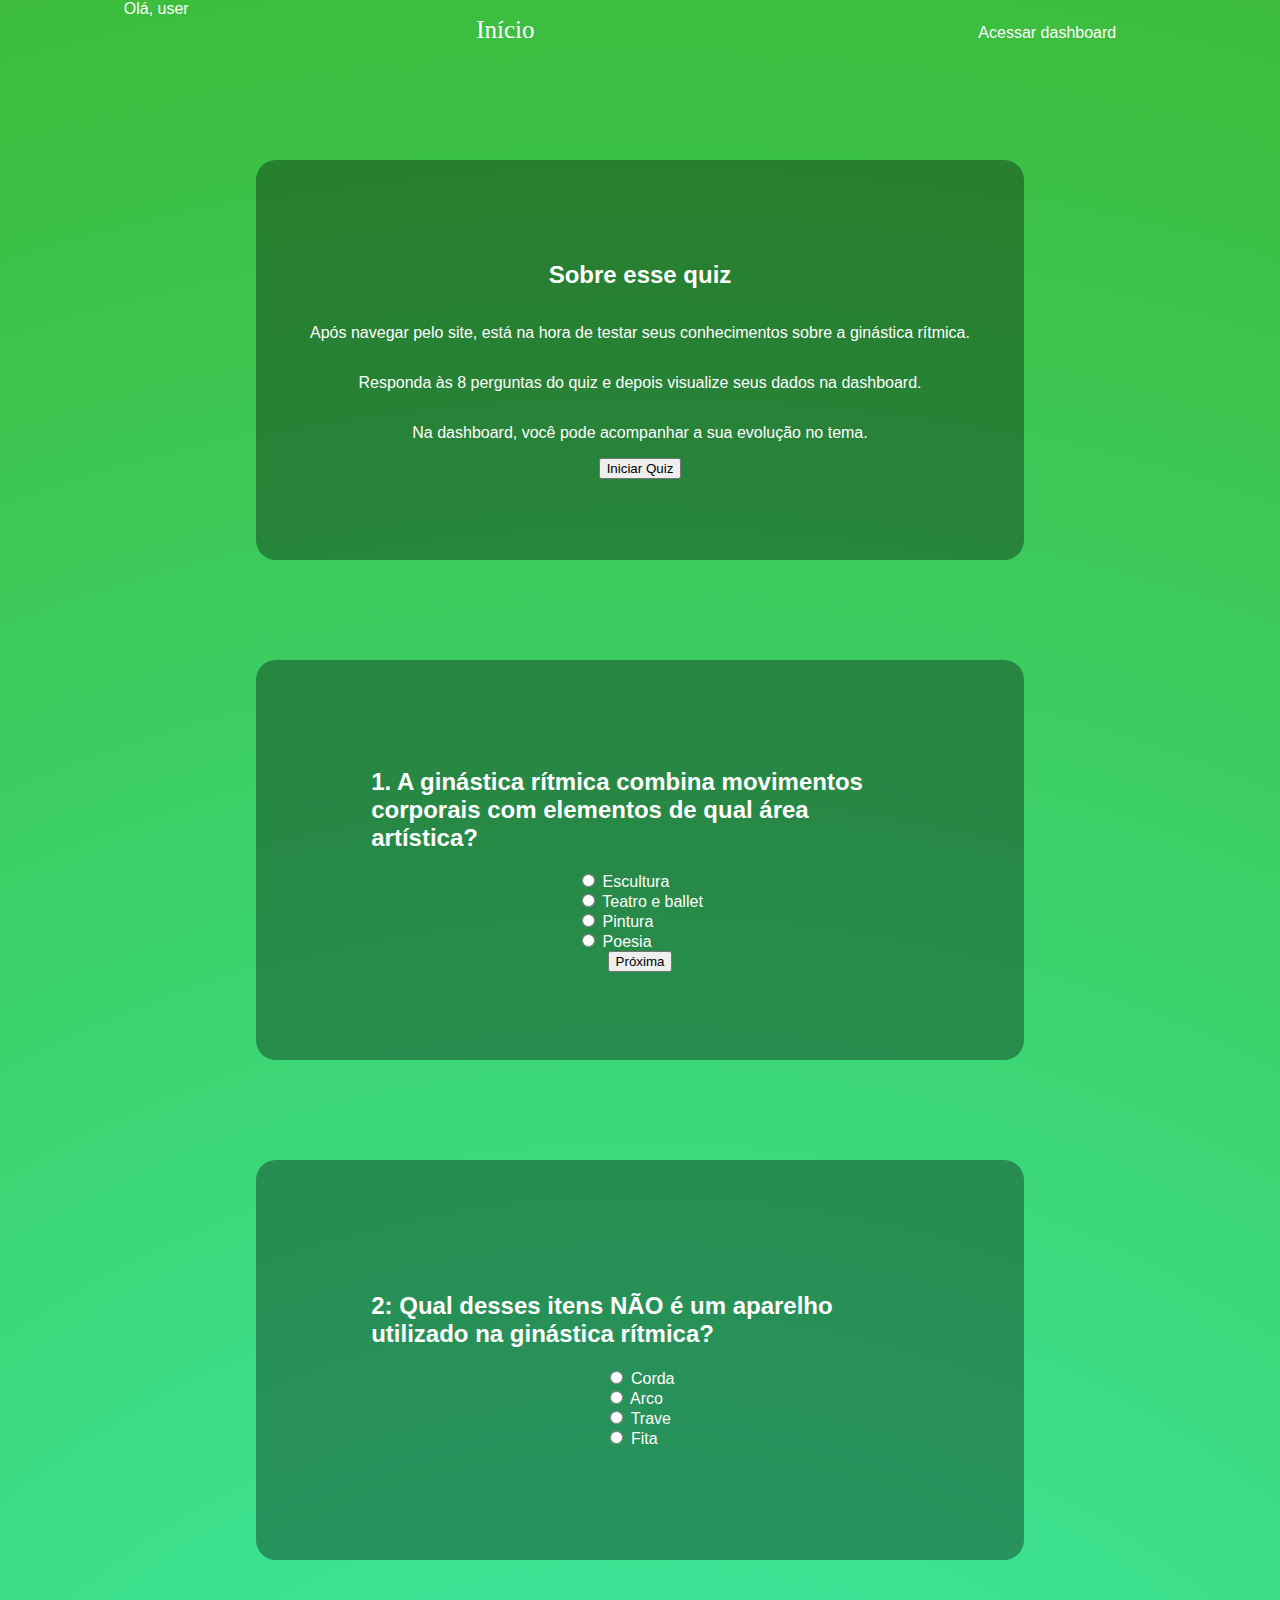
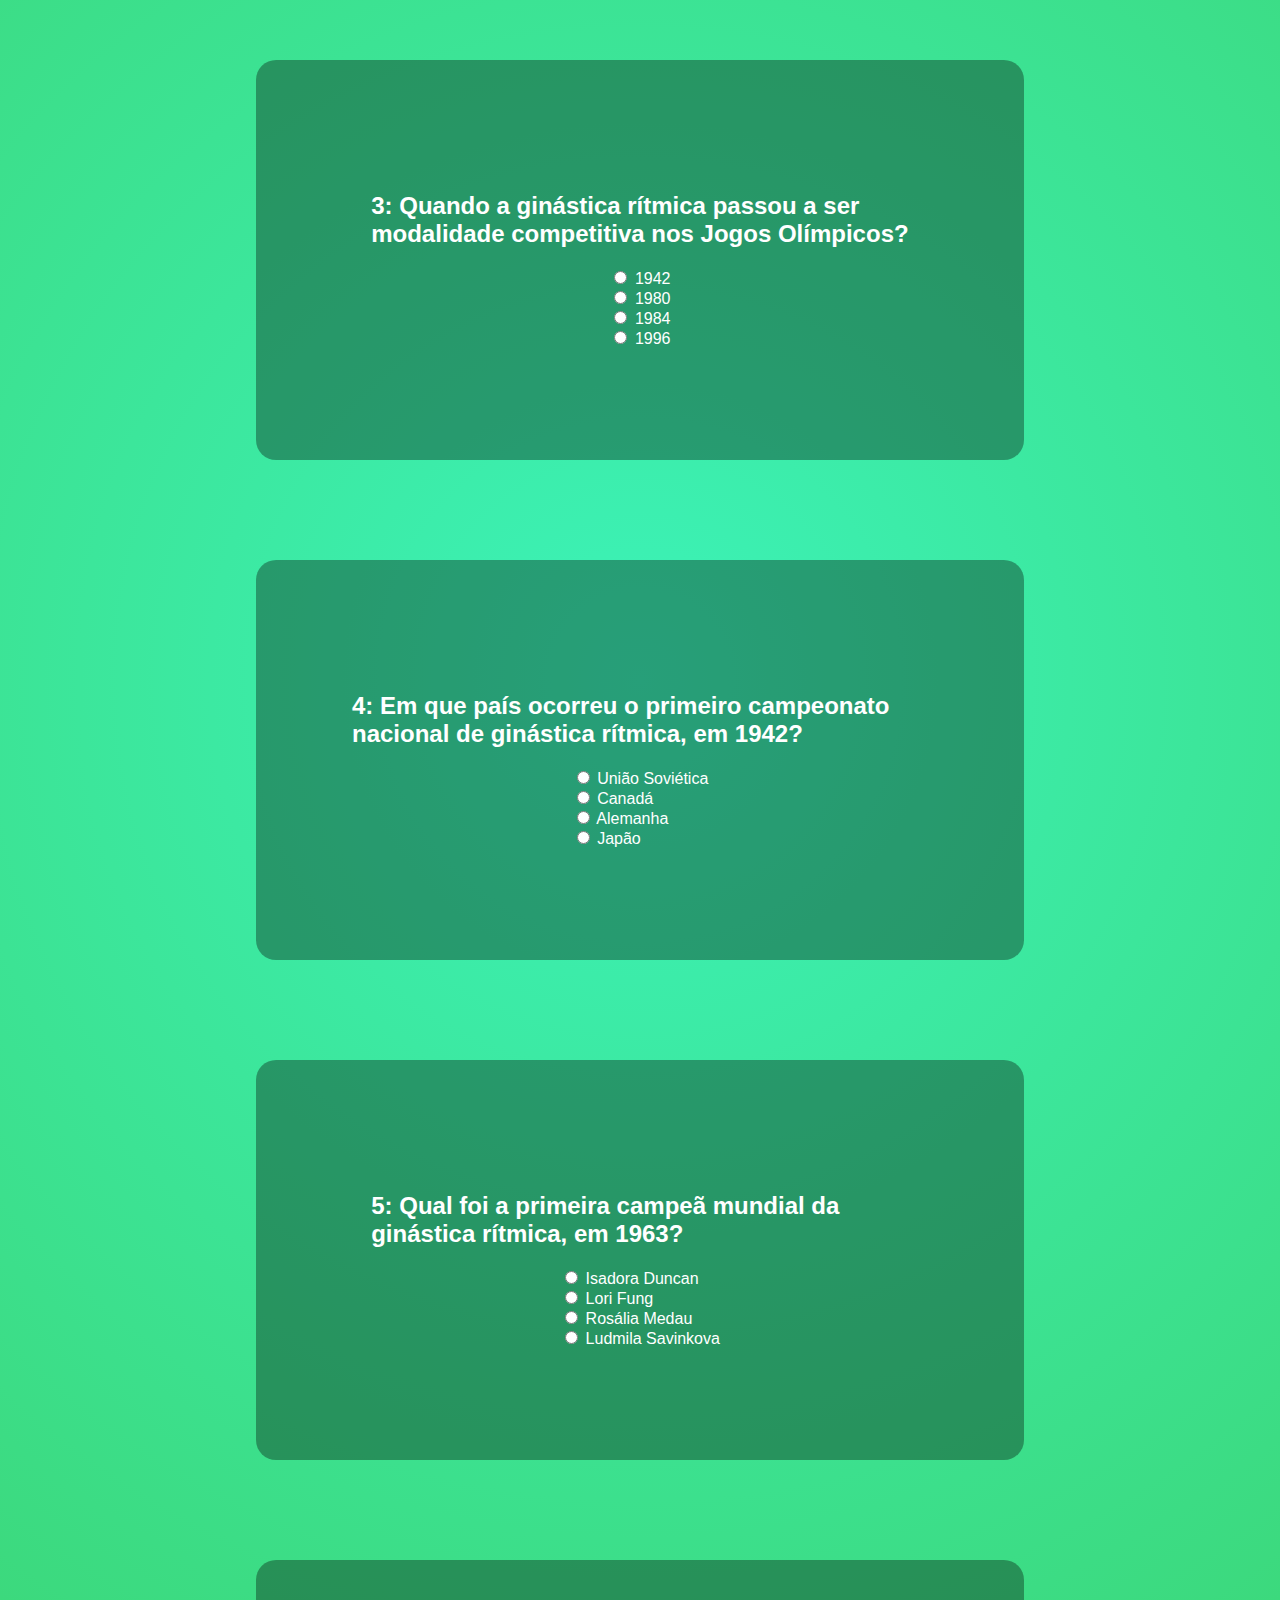
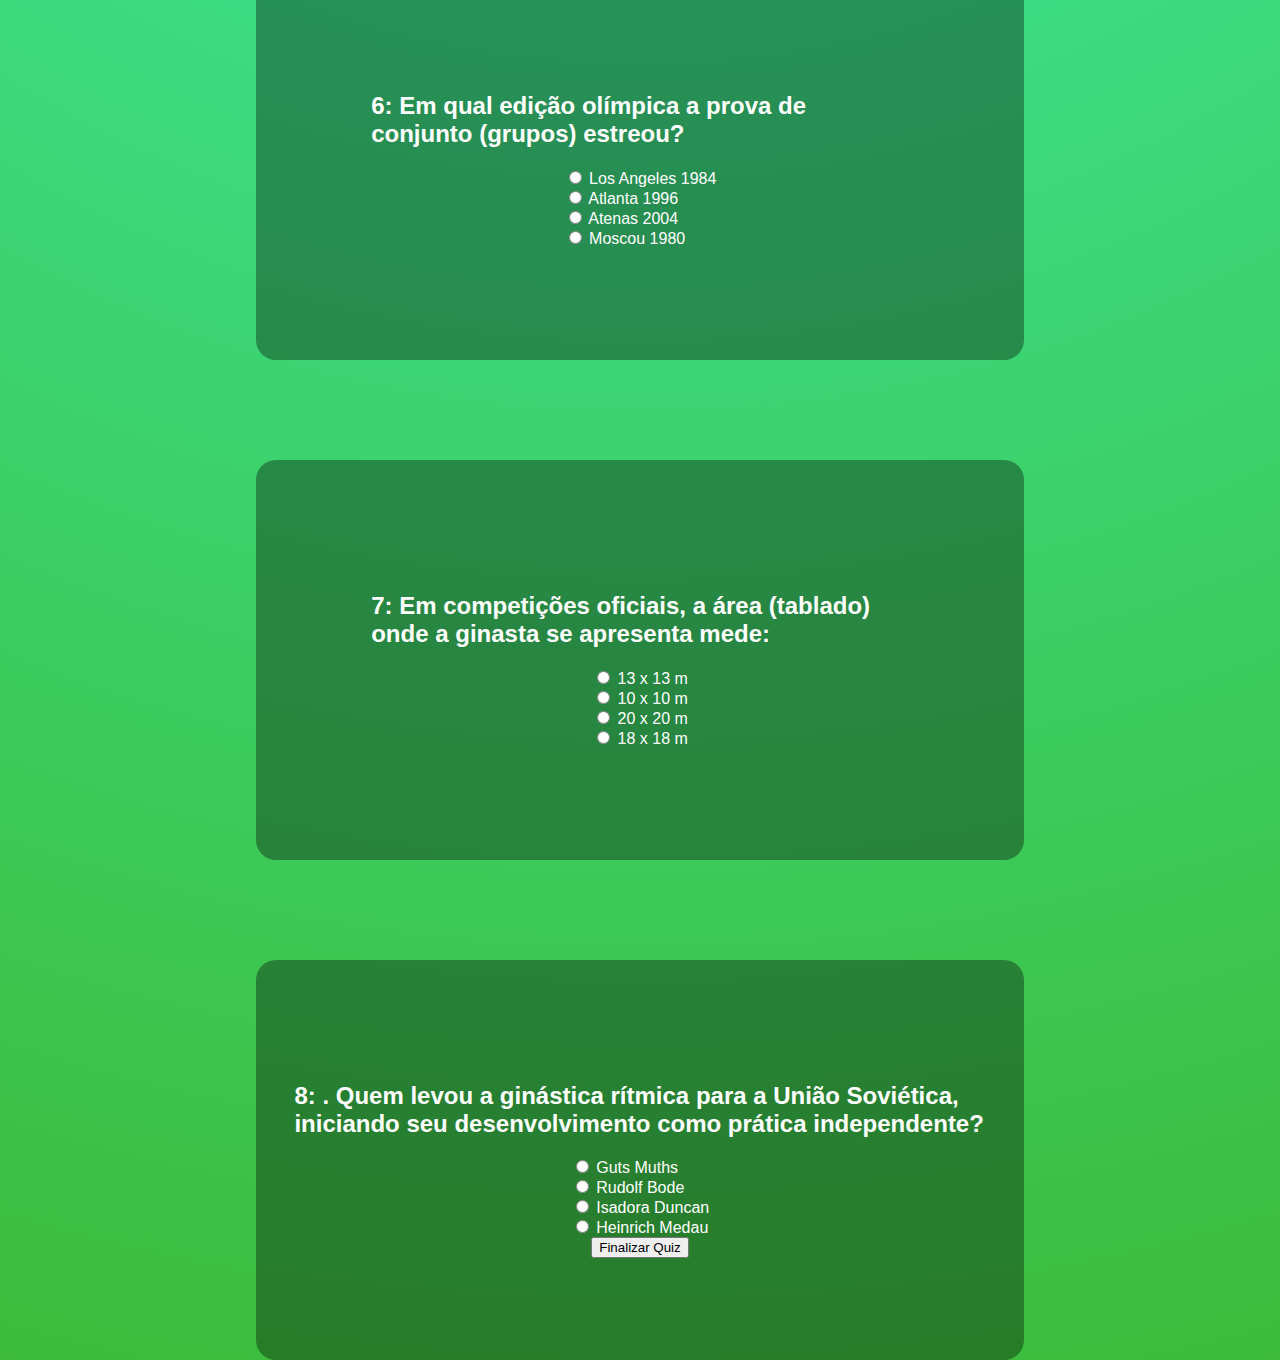
<file: SITE/API/public/telaUsuario.html>
<!DOCTYPE html>
<html lang="en">

<head>
    <meta charset="UTF-8">
    <meta name="viewport" content="width=device-width, initial-scale=1.0">
    <title>Quiz</title>
    <link rel="stylesheet" href="css/telaUsuario.css" />
</head>

<body onload="esconderDivs()">
    <header>
        <div class="navegacao">
            <div class="olaUser">
                <span>Olá, user</span>
            </div>

            <ul class="navbar">
                <li><a href="index.html">Início</a></li>
                <li><a href=></a>Acessar dashboard</li>
            </ul>
        </div>
    </header>

    <main>
        <section class="sobreQuiz" id="">
            <h2>Sobre esse quiz</h2>
            <p>Após navegar pelo site, está na hora de testar seus conhecimentos sobre a ginástica rítmica.</p>
            <p>Responda às 8 perguntas do quiz e depois visualize seus dados na dashboard.</p>
            <p>Na dashboard, você pode acompanhar a sua evolução no tema.</p>
            <button onclick="IniciarQuiz()">Iniciar Quiz</button>
        </section>

        <section class="pergunta1" id="pergunta1">
            <h2>1. A ginástica rítmica combina movimentos corporais com elementos de qual área artística?</h2>
            <form> <!--formulario, -->
                <input type="radio" value="1" id="p1a" name="pergunta1">
                <label for="p1a">Escultura</label> <br>

                <input type="radio" value="2" id="p1b" name="pergunta1">
                <label for="p1b">Teatro e ballet</label> <br>

                <input type="radio" value="3" id="p1c" name="pergunta1">
                <label for="p1c">Pintura</label> <br>

                <input type="radio" value="4" id="p1d" name="pergunta1">
                <label for="p1d">Poesia</label> <br>
            </form>
            <button onlick="proximaPergunta">Próxima</button>
        </section>

        <section class="pergunta2" id="pergunta2">
            <h2>2: Qual desses itens NÃO é um aparelho utilizado na ginástica rítmica?</h2>
            <form>
                <input type="radio" value="5" id="p2a" name="pergunta2">
                <label for="p2a">Corda</label> <br>

                <input type="radio" value="6" id="p2b" name="pergunta2">
                <label for="p2b">Arco</label> <br>

                <input type="radio" value="7" id="p2c" name="pergunta2">
                <label for="p2c">Trave</label> <br>

                <input type="radio" value="8" id="p2d" name="pergunta2">
                <label for="p2d">Fita</label> <br>
            </form>
        </section>

        <section class="pergunta3" id="pergunta3">
            <h2>3: Quando a ginástica rítmica passou a ser modalidade competitiva nos Jogos Olímpicos?</h2>
            <form>
                <input type="radio" value="9" id="p3a" name="pergunta3">
                <label for="p3a">1942</label> <br>

                <input type="radio" value="10" id="p3b" name="pergunta3">
                <label for="p3b">1980</label> <br>

                <input type="radio" value="11" id="p3c" name="pergunta3">
                <label for="p3c">1984</label> <br>

                <input type="radio" value="12" id="p3d" name="pergunta3">
                <label for="p3d">1996</label> <br>
            </form>
        </section>

        <section class="pergunta4" id="pergunta4">
            <h2>4: Em que país ocorreu o primeiro campeonato nacional de ginástica rítmica, em 1942?</h2>
            <form>
                <input type="radio" value="13" id="p4a" name="pergunta4">
                <label for="p4a">União Soviética</label> <br>

                <input type="radio" value="14" id="p4b" name="pergunta4">
                <label for="p4b">Canadá</label> <br>

                <input type="radio" value="15" id="p4c" name="pergunta4">
                <label for="p4c">Alemanha</label> <br>

                <input type="radio" value="16" id="p4d" name="pergunta4">
                <label for="p4d">Japão</label> <br>
            </form>
        </section>

        <section class="pergunta5" id="pergunta5">
            <h2>5: Qual foi a primeira campeã mundial da ginástica rítmica, em 1963?</h2>
            <form>
                <input type="radio" value="17" id="p5a" name="pergunta5">
                <label for="p5a">Isadora Duncan</label> <br>

                <input type="radio" value="18" id="p5b" name="pergunta5">
                <label for="p5b">Lori Fung</label> <br>

                <input type="radio" value="19" id="p5c" name="pergunta5">
                <label for="p5c">Rosália Medau</label> <br>

                <input type="radio" value="20" id="p5d" name="pergunta5">
                <label for="p5d">Ludmila Savinkova</label> <br>
            </form>
        </section>

        <section class="pergunta6" id="pergunta6">
            <h2>6: Em qual edição olímpica a prova de conjunto (grupos) estreou?</h2>
            <form>
                <input type="radio" value="21" id="p6a" name="pergunta6">
                <label for="p6a">Los Angeles 1984</label> <br>

                <input type="radio" value="22" id="p6b" name="pergunta6">
                <label for="p6b">Atlanta 1996</label> <br>

                <input type="radio" value="23" id="p6c" name="pergunta6">
                <label for="p6c">Atenas 2004</label> <br>

                <input type="radio" value="24" id="p6d" name="pergunta6">
                <label for="p6d">Moscou 1980</label> <br>
            </form>
        </section>

        <section class="pergunta7" id="pergunta7">
            <h2>7: Em competições oficiais, a área (tablado) onde a ginasta se apresenta mede:</h2>
            <form>
                <input type="radio" value="25" id="p7a" name="pergunta7">
                <label for="p7a">13 x 13 m</label> <br>

                <input type="radio" value="26" id="p7b" name="pergunta7">
                <label for="p7b">10 x 10 m</label> <br>

                <input type="radio" value="27" id="p7c" name="pergunta7">
                <label for="p7c">20 x 20 m</label> <br>

                <input type="radio" value="28" id="p7d" name="pergunta7">
                <label for="p7d">18 x 18 m</label> <br>
            </form>
        </section>

        <section class="pergunta8" id="pergunta8">
            <h2>8: . Quem levou a ginástica rítmica para a União Soviética, iniciando seu desenvolvimento como
                prática independente?</h2>
            <form>
                <input type="radio" value="29" id="p8a" name="pergunta8">
                <label for="p8a">Guts Muths</label> <br>

                <input type="radio" value="30" id="p8b" name="pergunta8">
                <label for="p8b">Rudolf Bode</label> <br>

                <input type="radio" value="31" id="p8c" name="pergunta8">
                <label for="p8c">Isadora Duncan</label> <br>

                <input type="radio" value="32" id="p8d" name="pergunta8">
                <label for="p8d">Heinrich Medau</label> <br>
            </form>
            <button onclick="registrarTentativa()">Finalizar Quiz</button>

        </section>
    </main>

    <footer>
    </footer>

</body>
</html>

<Script>

    var idPerguntas = [pergunta1, 
    pergunta2, 
    pergunta3, 
    pergunta4, 
    pergunta5, 
    pergunta6, 
    pergunta7, 
    pergunta8];

    var gabarito = {
        pergunta1: "2", //pergunta corresponde e value da alternativa
        pergunta2: "7",
        pergunta3: "11",
        pergunta4: "13",
        pergunta5: "20",
        pergunta6: "22",
        pergunta7: "25",
        pergunta8: "31"
    };

    function esconderDivs() {
        function onloadEsconder() {
            window.location.href="#pergunta1"
            window.location.href="#pergunta2"
            window.location.href="#pergunta3"
            window.location.href="#pergunta4"
            window.location.href="#pergunta5"
            window.location.href="#pergunta6"
            window.location.href="#pergunta7"
            window.location.href="#pergunta8"
        }
    }

    function IniciarQuiz(){
        //deixar div sobreQuiz none e mostrar a da pergunta1
    }

    function proximaPergunta(){
        // ocultar a div e mostrar a próxima
    }

    function registrarTentativa() {
        var contAcerto = 0;
        var fkUsuario = sessionStorage.ID_USUARIO;

        for (var i = 1; i <= 8; i++) {
            var nome = "pergunta" + i;
            var selecionada = document.querySelector(`input[name="${nome}"]:checked`);

            if (selecionada) { //se a variavel tiver checada/selecionada
                if (selecionada.value === gabarito[nome]) {
                    contAcerto++;
                }
            }
        }

        fetch("/tentativa/registrarTentativa", {
            method: "POST",
            headers: {
                "Content-Type": "application/json",
            },
            body: JSON.stringify({
                contAcertoServer: contAcerto,
                fkUsuarioServer: fkUsuario,
            }),
        })
            .then(function (resposta) {
                console.log("resposta: ", resposta);

                if (resposta.ok) {
                    console.log('Tentativa registrada!')

                } else {
                    throw "Erro ao registrar tentativa!";
                }
            })
            .catch(function (resposta) {
                console.log(`#ERRO: ${resposta}`);
                return false;
            });
    }


</Script>
</file>
<file: SITE/SITE/cadastro.css>
body {
    margin: 0px;
    padding: 0px;
    box-sizing: border-box;
    
}

.topo{
    display: flex;
    justify-content: flex-end;
    align-items: center;
    background-color: transparent;
    margin-top: 30px;
    height: 70px;
}

.topo ul{
    display: flex;
    justify-content: space-between;
    padding-bottom: 10px;
    border-bottom: 1px solid rgba(255, 255, 255, 0.45);
    width: 150px;
    margin-right: 30px;
}

.navbar {
    display: flex;
    justify-content: space-between;
    align-items: center;
    list-style: none;
    width: 15vw;
    margin-right: 45px;
    margin-top: 20px;
}

a {
    text-decoration: none;
    color: rgb(255, 255, 255);
    font-family: "IM Fell French Canon", serif;
    font-size: 18px;
}

.videoFundo{
    position: relative;
    right: 0;
    bottom: 0;
    z-index: -1;
    width: 100%;
    height: 100%;
}

.videoFundo video{
    position: absolute;
    top: 50%;
    left: 50%;
    transform: translate(-50%, -50%); /* Centralizar o vídeo */
    min-width: 100vw;
    min-height: 100vh;
    width: auto;
    height: auto;
}

.conteudo{
    display: flex;
    justify-content: center;
    align-items: center;
    width: 100%;
    height: 100%;
}

.cadastro{
    display: flex;
    flex-direction: column;
    justify-content: space-around;
    align-items: center;
    width: 30vw;
    height: 40vh;
    background-color: rgba(0, 0, 0, 0.55);
    color: white;
    border-radius: 20px;

    backdrop-filter: blur(8px);
    -webkit-backdrop-filter: blur(8px);

}

.campoEmail, .campoSenha {
    width: 70%;
    display: flex;
    flex-direction: column;
    font-size: 16px;
}

#input_Email, #input_Senha{
    margin-top: 6px;
    padding: 10px;
    border: none;
    border-radius: 20px;
    outline: none;
    background-color: rgba(255, 255, 255, 0.4);
    color: black;
}

.botao{
    margin-top: 6px;
    padding: 10px;
    border: none;
    border-radius: 20px;
    outline: none;
    background-color: rgba(255, 255, 255, 0.4);
    color: black;
}
</file>
<file: SITE/SITE/login.css>
body {
    margin: 0px;
    padding: 0px;
    height: 80vh;
    box-sizing: border-box;
    background-image: url(../IMAGENS/login3.jpeg);
    background-size: cover;
    background-position: center;
    background-repeat: no-repeat;
    font-family: Arial, sans-serif;
}

.topo{
    display: flex;
    justify-content: flex-end;
    align-items: center;
    margin-top: 10px;
    height: 70px;
    
}

.topo ul{
    display: flex;
    justify-content: space-around;
    padding-bottom: 10px;
    background: rgba(0, 0, 0, 0.727);
    width: 200px;
}

.navbar {
    display: flex;
    justify-content: space-between;
    align-items: center;
    list-style: none;
    width: 15vw;
    height: 7vh;
    margin-top: 20px;
}

a {
    text-decoration: none;
    color: rgb(255, 255, 255);
    font-size: 20px;
}

.conteudo{
    display: flex;
    justify-content: center;
    align-items: center;
    width: 100%;
    height: 100%;
}

.login{
    display: flex;
    flex-direction: column;
    justify-content: space-around;
    align-items: center;
    width: 30vw;
    height: 55vh;
    background-color: rgba(0, 0, 0, 0.55);
    color: white;
    border-radius: 20px;
}

.campoEmail, .campoSenha {
    width: 70%;
    display: flex;
    flex-direction: column;
    font-size: 16px;
}

#input_Email, #input_Senha{
    margin-top: 6px;
    padding: 10px;
    border: none;
    border-radius: 20px;
    outline: none;
    background-color: rgba(255, 255, 255, 0.4);
    color: white;
}

.conteudo input{
    color: white;
}

.botao{
    margin-top: 6px;
    padding: 10px;
    border: none;
    border-radius: 20px;
    outline: none;
    background-color: rgba(255, 255, 255, 0.4);
    color: black;
}

.botao button{
    background: transparent;
    border: none;
    font-size: 18px;
    color: white;
}
</file>
<file: SITE/API/public/css/cadastro.css>
body {
    margin: 0px;
    padding: 0px;
    height: 80vh;
    box-sizing: border-box;
    background-image: url(IMAGENS/imagemCadastro.jpeg);
    background-size: cover;
    background-position: center;
    background-repeat: no-repeat;
    font-family: Arial, sans-serif;
}

.topo{
    display: flex;
    justify-content: flex-end;
    align-items: center;
    background-color: transparent;
    margin-top: 10px;
    height: 70px;
}

.topo ul{
    display: flex;
    justify-content: space-around;
    padding-bottom: 10px;
    border-bottom: 2px solid rgb(255, 255, 255);
    width: 150px;
}

.navbar {
    display: flex;
    justify-content: space-between;
    align-items: center;
    list-style: none;
    width: 15vw;
    margin-top: 20px;
}

a {
    text-decoration: none;
    color: rgb(255, 255, 255);

    font-size: 20px;
}

.conteudo{
    display: flex;
    justify-content: center;
    align-items: center;
    width: 100%;
    height: 100%;
}

.cadastro{
    display: flex;
    flex-direction: column;
    justify-content: space-around;
    align-items: center;
    width: 30vw;
    height: 55vh;
    background-color: rgba(0, 0, 0, 0.55);
    color: white;
    border-radius: 20px;
}

.campoEmail, .campoSenha, .campoNome {
    width: 70%;
    display: flex;
    flex-direction: column;
    font-size: 16px;
}

#input_email, #input_senha, #input_nome{
    margin-top: 6px;
    padding: 10px;
    border: none;
    border-radius: 20px;
    outline: none;
    background-color: rgba(255, 255, 255, 0.4);
    color: white;
}

.conteudo input{
    color: white;
}

.botao{
    margin-top: 6px;
    padding: 10px;
    border: none;
    border-radius: 20px;
    outline: none;
    background-color: rgba(255, 255, 255, 0.4);
    color: black;
}

.botao button{
    background: transparent;
    border: none;
    font-size: 18px;
    color: white;
}
</file>
<file: SITE/API/public/css/estilo.css>
@import url('https://fonts.googleapis.com/css2?family=Barlow:ital,wght@0,100;0,200;0,300;0,400;0,500;0,600;0,700;0,800;0,900;1,100;1,200;1,300;1,400;1,500;1,600;1,700;1,800;1,900&display=swap');

body {
  margin: 0;
  padding: 0;
  font-family: 'Barlow', 'Segoe UI', 'Segoe UI', Tahoma, Geneva, Verdana, sans-serif;
  background-color: black;
}

:root {
  --tamanho-header: 80px;
  --tamanho-banner: calc(100vh - var(--tamanho-header) - var(--tamanho-footer) - 2px);
  --tamanho-simulador: calc(100vh - var(--tamanho-header) - var(--tamanho-footer) - 2px);
  --tamanho-login: calc(100vh - var(--tamanho-header) - var(--tamanho-footer) - 2px);
  --tamanho-footer: 65px;
}

.container {
  display: flex;
  width: 80%;
  margin: auto;
}

.header {
  height: var(--tamanho-header);
  border-bottom: 2px solid #32b9cd;
}

.header .container {
  justify-content: space-between;
  align-items: center;
  height: 100%;
}

.header a {
  text-decoration: none;
  color: #e3b062;
}

.agora {
  font-weight: 800;
}

.navbar {
  width: 300px;
  display: flex;
  align-items: center;
  justify-content: space-between;
  list-style: none;
  color: #e3b062;
}

.titulo {
  color: #32b9cd;
  width: fit-content;
  font-weight: 500;
}

.header h1 {
  margin: 0;
}

/* BANNER */

.banner {
  height: var(--tamanho-banner);
  color: white;
  background-image: url('../assets/imgs/bg-jelly-fish-para-home.png');
  background-size: cover;
}

.banner .container {
  justify-content: center;
  align-items: center;
  height: 100%;
}

.banner .container p {
  width: 50%;
  margin: 0;
  padding: 0;
  font-size: 36px;
}

.banner .container span {
  font-weight: 800;
}

/* MISSÃO VISÃO VALORES */

.social {
  background-color: #e5e5e5;
  display: flex;
}

.social .container {
  justify-content: center;
}

.box img {
  width: 170px;
}

.social .container .boxes {
  display: flex;
  justify-content: space-between;
  width: 100%;
  padding: 30px 0;
}

.social p {
  text-align: center;
}

.box {
  display: flex;
  flex-direction: column;
  align-items: center;
}

/* FOOTER */

.footer {
  background-color: #32b9cd;
  height: 150px;
  color: #fff;
  display: flex;
  font-size: 15px;
}

.footer .container {
  justify-content: center;
  text-align: center;
}

.footer .container .version {
  font-size: 12px;
}

/* LOGIN */

.login {
  height: var(--tamanho-login);
  background-image: url('../assets/imgs/bg-jelly-fish-para-home.png');
  background-size: cover;
}

.login .container {
  justify-content: center;
  align-items: center;
  height: 100%;
}

.card {
  width: 50%;
  background-color: #e5e5e5;
  border-radius: 10px;
  display: flex;
  align-items: center;
  justify-content: space-evenly;
  color: palevioletred;
  flex-direction: column;
  height: fit-content;
  padding: 20px 0;
}

.card h2 {
  margin: 0;
  font-size: 30px;
}

.formulario {
  display: flex;
  height: 90%;
  width: 80%;
  justify-content: space-around;
  flex-direction: column;
}

.formulario span {
  font-size: 15px;
  font-weight: 800;
}

.formulario input {
  border: 2px solid #32b9cd;
  text-align: center;
  border-radius: 10px;
  margin: 0;
}

.formulario select {
  border: 2px solid #32b9cd;
  background-color: white;
  color: gray;
  height: 36px;
  text-align: center;
  border-radius: 10px;
  margin: 0;
}

.campo {
  display: flex;
  flex-direction: column;
  justify-content: start;
  padding: 5px 0;
}

.botao {
  cursor: pointer;
  font-family: "Barlow", sans-serif;
  border: 0;
  border-radius: 5px;
  font-weight: 600;
  font-size: 18px;
  color: #fff;
  background-color: #ED145B;
  width: 120px;
  height: 30px;
  align-self: center;
  margin-top: 20px;
}

.loading-div {
  width: 50px;
  display: none;
}

.loading-div img {
  height: 50px;
  width: 50px;
}

#div_erros_login {
  display: none
}

/* FORMULARIO */

.alerta_erro{
  display: flex;
  justify-content: flex-end;
}

.card_erro {
  display: none;
  background-color: #fff;
  color: black;
  width: 230px;
  position: fixed;
  border-radius: 4px;
  border: #ED145B 3px solid;
  padding: 10px;
  margin-right: 10%;
}

.card_erro #mensagem_erro{
  font-weight: 500;
  font-size: 20px;
}

.formulario .tipo_campo {
  font-size: 20px;
  font-weight: 600 !important;
}

.formulario {
  display: flex;
  flex-direction: column;
}

input {
  margin-bottom: 10px;
  border: 2px solid #32b9cd;
  padding: 10px;
  text-align: center;
  border-radius: 10px;
}

.btn {
  font-family: "Barlow", sans-serif;
  border: 0;
  border-radius: 5px;
  font-weight: 600;
  font-size: 18px;
  padding: 10px 15px;
  color: white;
  background-color: #ED145B;
  width: 120px;
  align-self: center;
  margin-top: 5px;
}

.loading-div {
  width: 50px;
  margin: auto;
  display: none;
}

.loading-div img {
  height: 50px;
  width: 50px;
}

/* SIMULADOR */

.simulador {
  color: white;
}

.simulador .container {
  flex-direction: column;
  overflow: scroll; 
  height: var(--tamanho-simulador);
}

/* ALERTA */

#alerta {
  position: absolute;
  right: 0;
  bottom: 0;
}

.mensagem-alarme {
  background-color: white;
  border-radius: 5px;
  width: 300px;
  height: 80px;
  margin: 10px;
  padding: 10px 0;
  display: flex;
  justify-content: space-evenly;
  align-items: center;
}

.mensagem-alarme h3 {
  font-size: 14px;
  margin: 0;
}

.mensagem-alarme .informacao {
  width: 66%;
}

.alarme-sino {
  width: 48px;
  height: 48px;
  animation-name: bell;
  animation-duration: 4s;
  background-image: url('https://cdn-icons-png.flaticon.com/512/1157/1157000.png');
  background-size: cover;
  animation-iteration-count: infinite;
}

@keyframes bell {
  0%   {transform: rotate(25deg)}
  25%  {transform: rotate(-25deg)}
  50%  {transform: rotate(25deg)}
  75%  {transform: rotate(-25deg)}
  100% {transform: rotate(25deg)}
}
</file>
<file: SITE/API/public/css/quiz2.css>
body {
    display: flex;
    flex-direction: column;
    margin: 0px;
    padding: 0px;
    box-sizing: border-box;
    font-family: Arial, sans-serif;
    background-image: url(IMAGENS/iamgemQuiz.jpeg);
    background-size: cover;
    background-repeat: no-repeat;
    background-position: center;
    color: white;
}

.navegacao{
    display: flex;
    justify-content: center;
    justify-content: space-around;
    width: 100%;
    border-bottom: 1px solid white;
}

.navbar{
    display: flex;
    justify-content: space-around;
    align-items: center;
    list-style: none;
    width: 100%;
    margin-right: 40px;
    font-size: 20px;
    z-index: 1;
}

a {
    text-decoration: none;
    color: white;
    font-family: Arial, sans-serif;
}

.principal {
    display: flex;
    flex-direction: column;
    justify-content: center;
    align-items: center;
    height: 90vh;
}

.titulo {
    display: flex;
    justify-content: center;
    align-items: center;
    width: 100%;
}

.areaQuiz {
    display: flex;
    flex-direction: column;
    justify-content: center;
    align-items: center;
    margin-left: 50px;
    width: 50%;
    height: 400px;
    background: rgba(0, 0, 0, 0.766);
    border-radius: 20px;
}

#h2_pergunta {
    display: flex;
    justify-content: center;
    align-items: center;
    width: 95%;
    margin-left: 60px;
}

.div_alternativas {
    display: flex;
    flex-direction: column;
    justify-content: center;
    align-items: center;
    margin-top: 30px;
    margin-bottom: 20px;
}
</file>
<file: SITE/API/public/css/telaUsuario.css>
body {
    display: flex;
    flex-direction: column;
    margin: 0px;
    padding: 0px;
    box-sizing: border-box;
    font-family: Arial, sans-serif;
    background: radial-gradient(circle, #3cf3b9,#3cbc3a);
    color: white;
}

main {
    display: flex;
    flex-direction: column;
    justify-content: space-between;
    align-items: center;
    align-items: space-between;
    
}

/*.pergunta1, .pergunta2, .pergunta3, .pergunta4, .pergunta5, .pergunta6, .pergunta7, .pergunta8 {
    display: none;
}*/

.sobreQuiz, .pergunta1, .pergunta2, .pergunta3, .pergunta4, .pergunta5, .pergunta6, .pergunta7, .pergunta8  {
    display: flex;
    flex-direction: column;
    justify-content: center;
    align-items: center;
    width: 60%;
    height: 400px;
    margin-top: 100px;
    background: rgba(0, 0, 0, 0.345);
    border-radius: 20px;
}

.pergunta1 h2{
    width: 70%;
}

.pergunta2 h2{
    width: 70%;
}

.pergunta3 h2{
    width: 70%;
}

.pergunta4 h2{
    width: 75%; 
}

.pergunta5 h2{
    width: 70%;
}

.pergunta6 h2{
    width: 70%;
}

.pergunta7 h2{
    width: 70%;
}

.pergunta8 h2{
    width:90%;
}

/*input[type=radio] {
    display: none;
}*/

.navegacao{
    display: flex;
    justify-content: space-around;
}

.navbar{
    display: flex;
    justify-content: space-between;
    align-items: center;
    list-style: none;
    width: 50%;
    margin-right: 40px;
    z-index: 1;
}

a {
    text-decoration: none;
    color: white;
    font-family: "IM Fell French Canon", serif;
    font-size: 25px;
}
</file>
